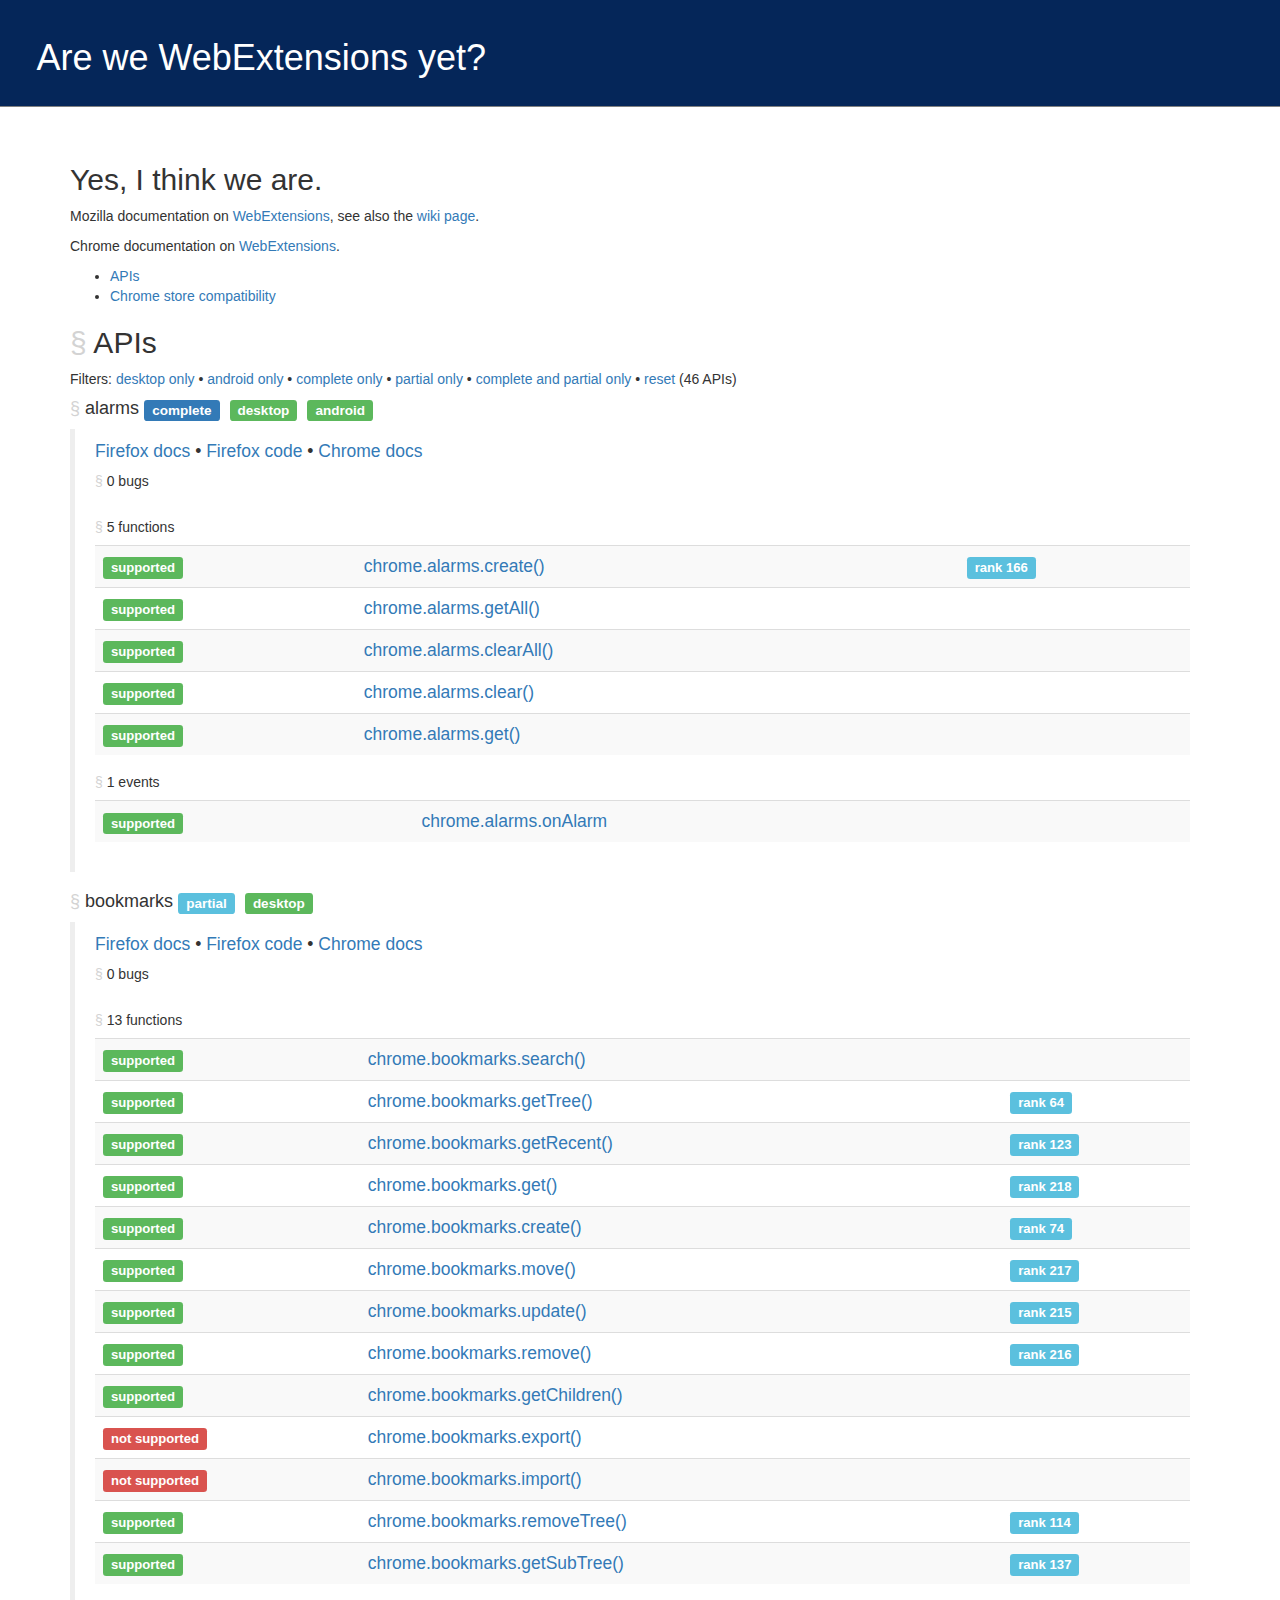
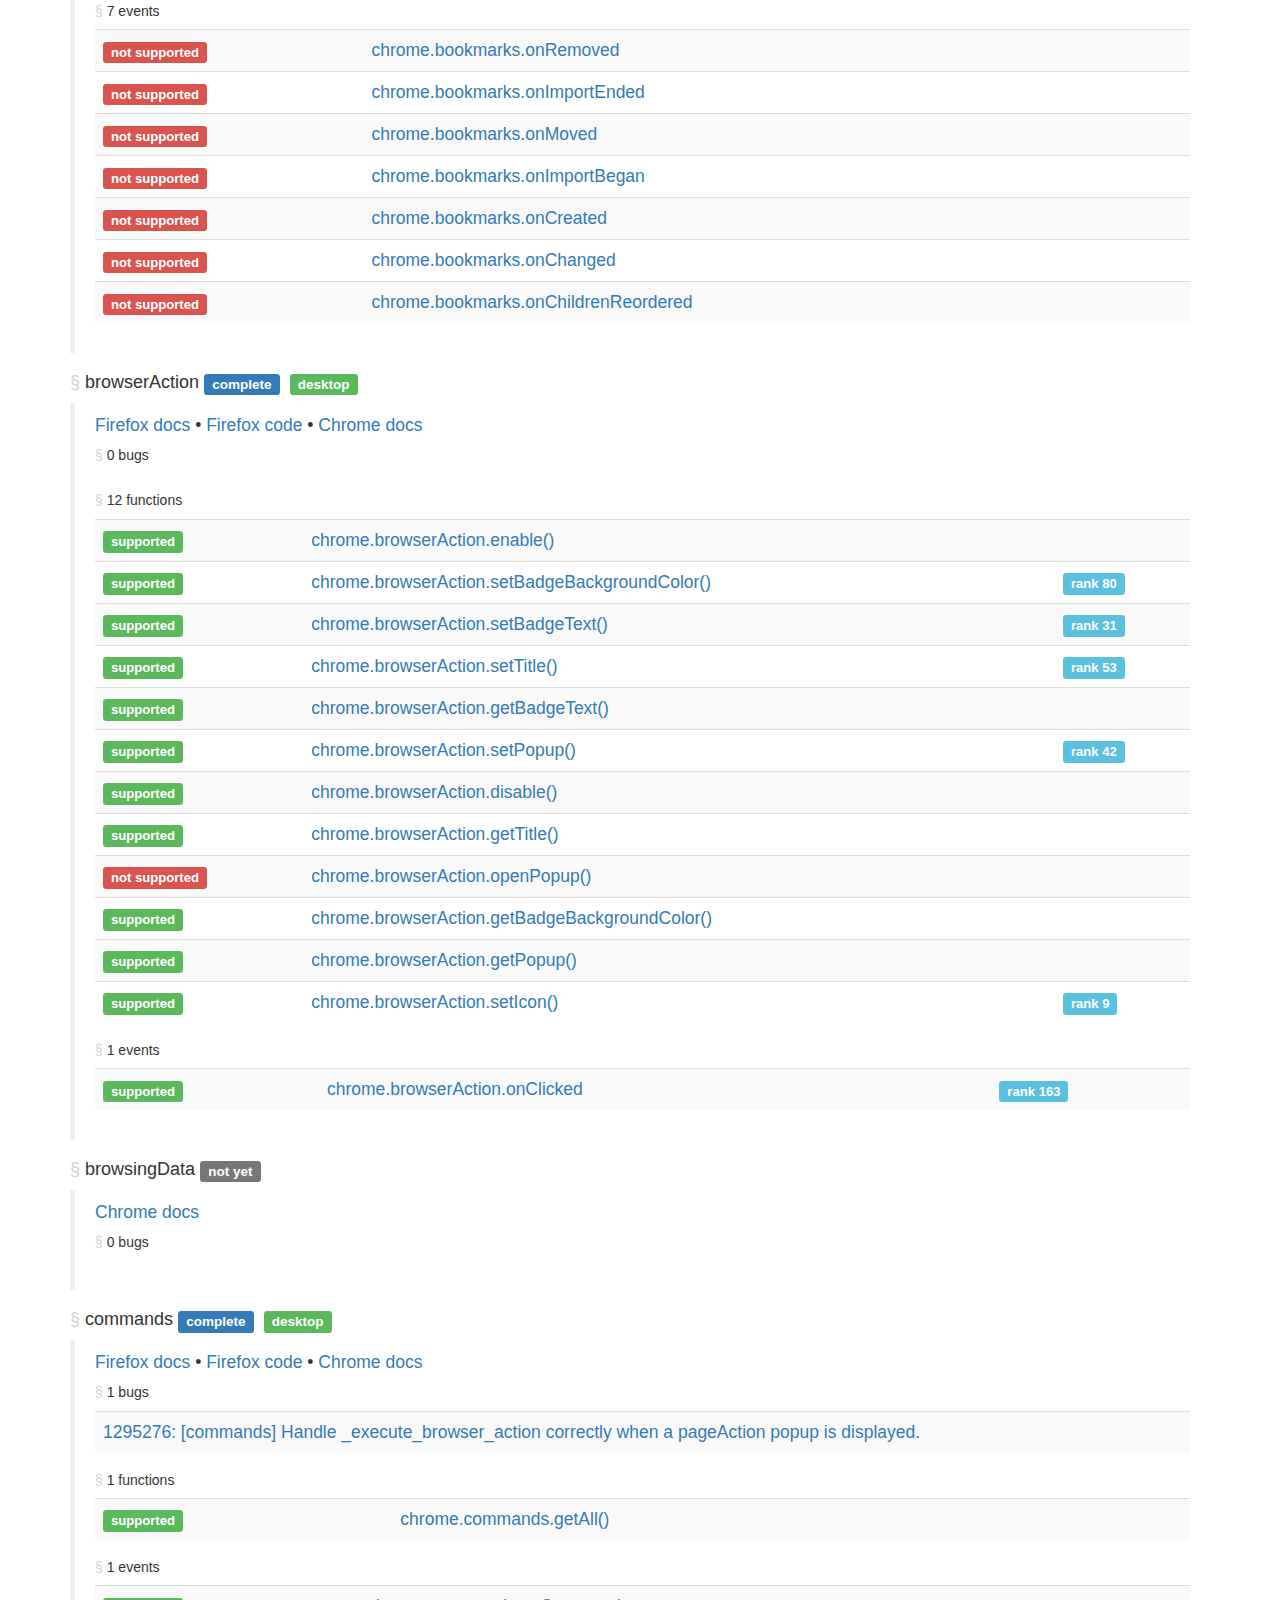
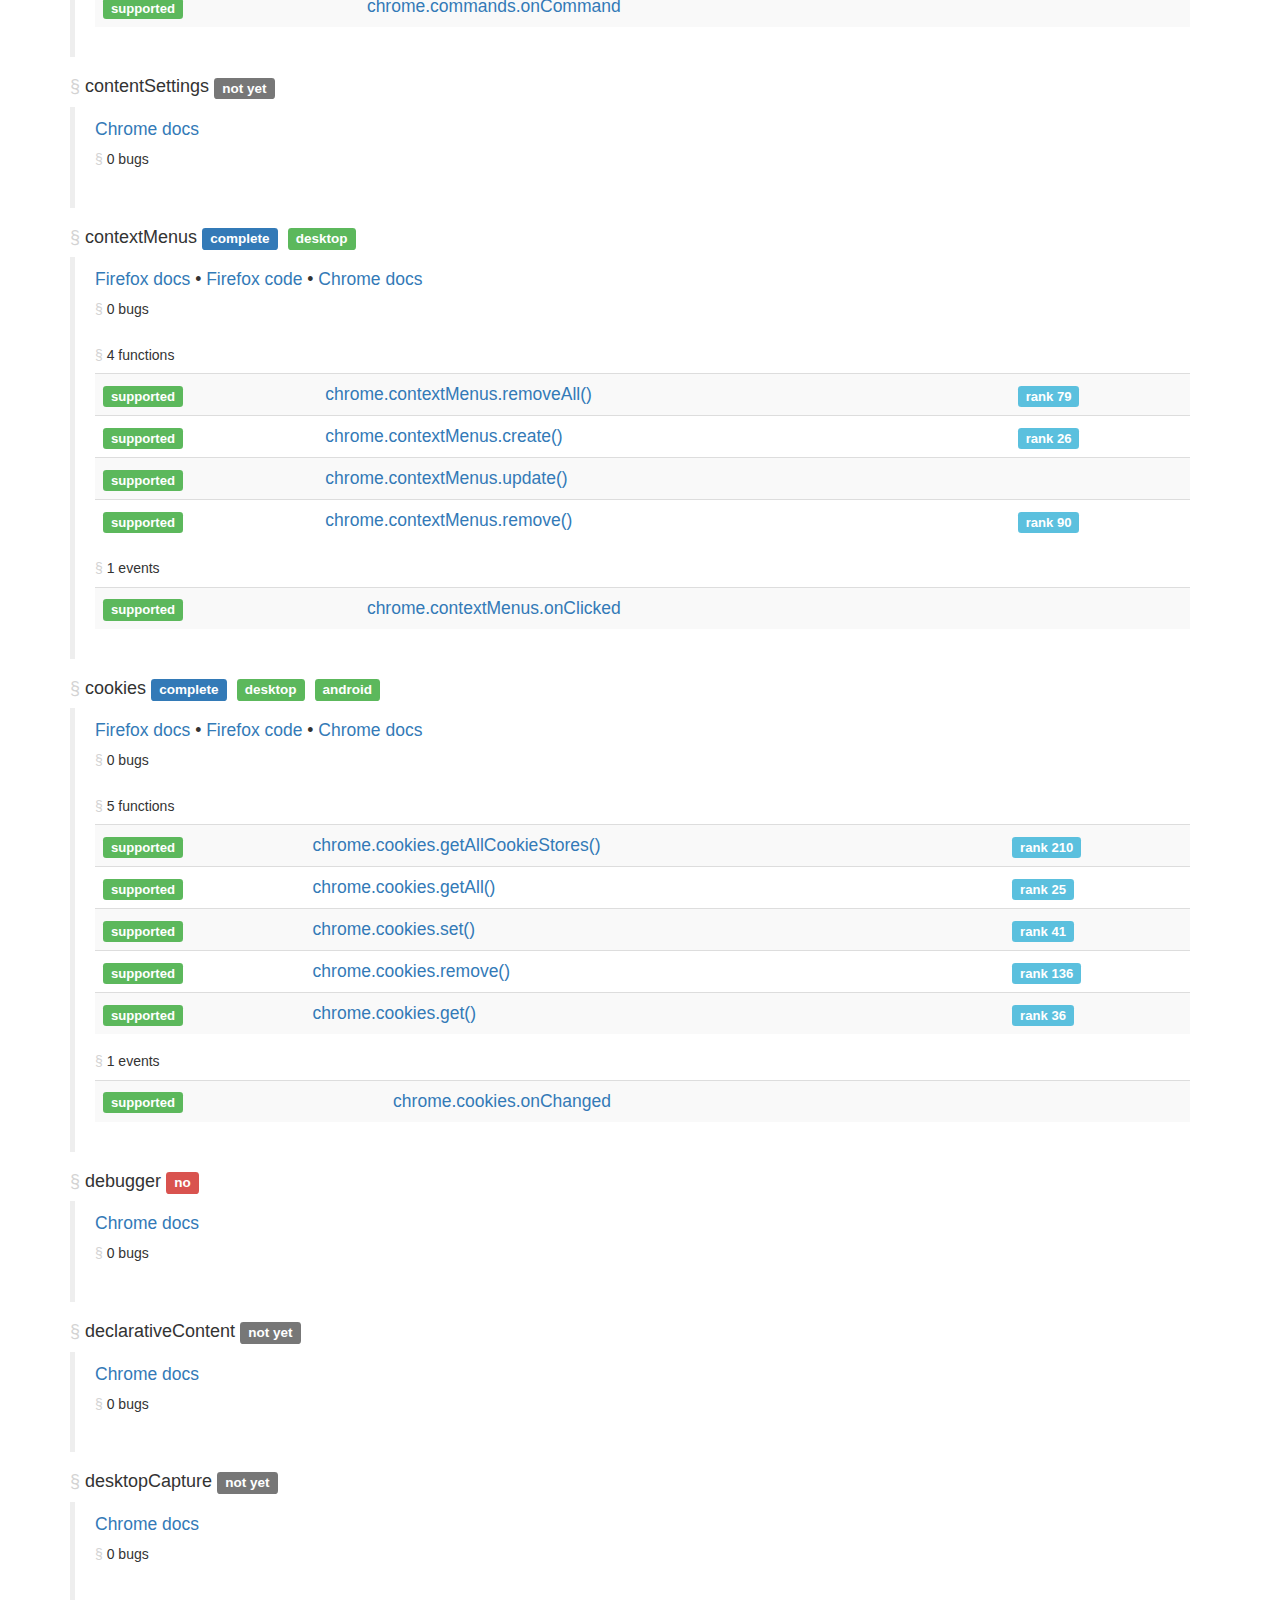
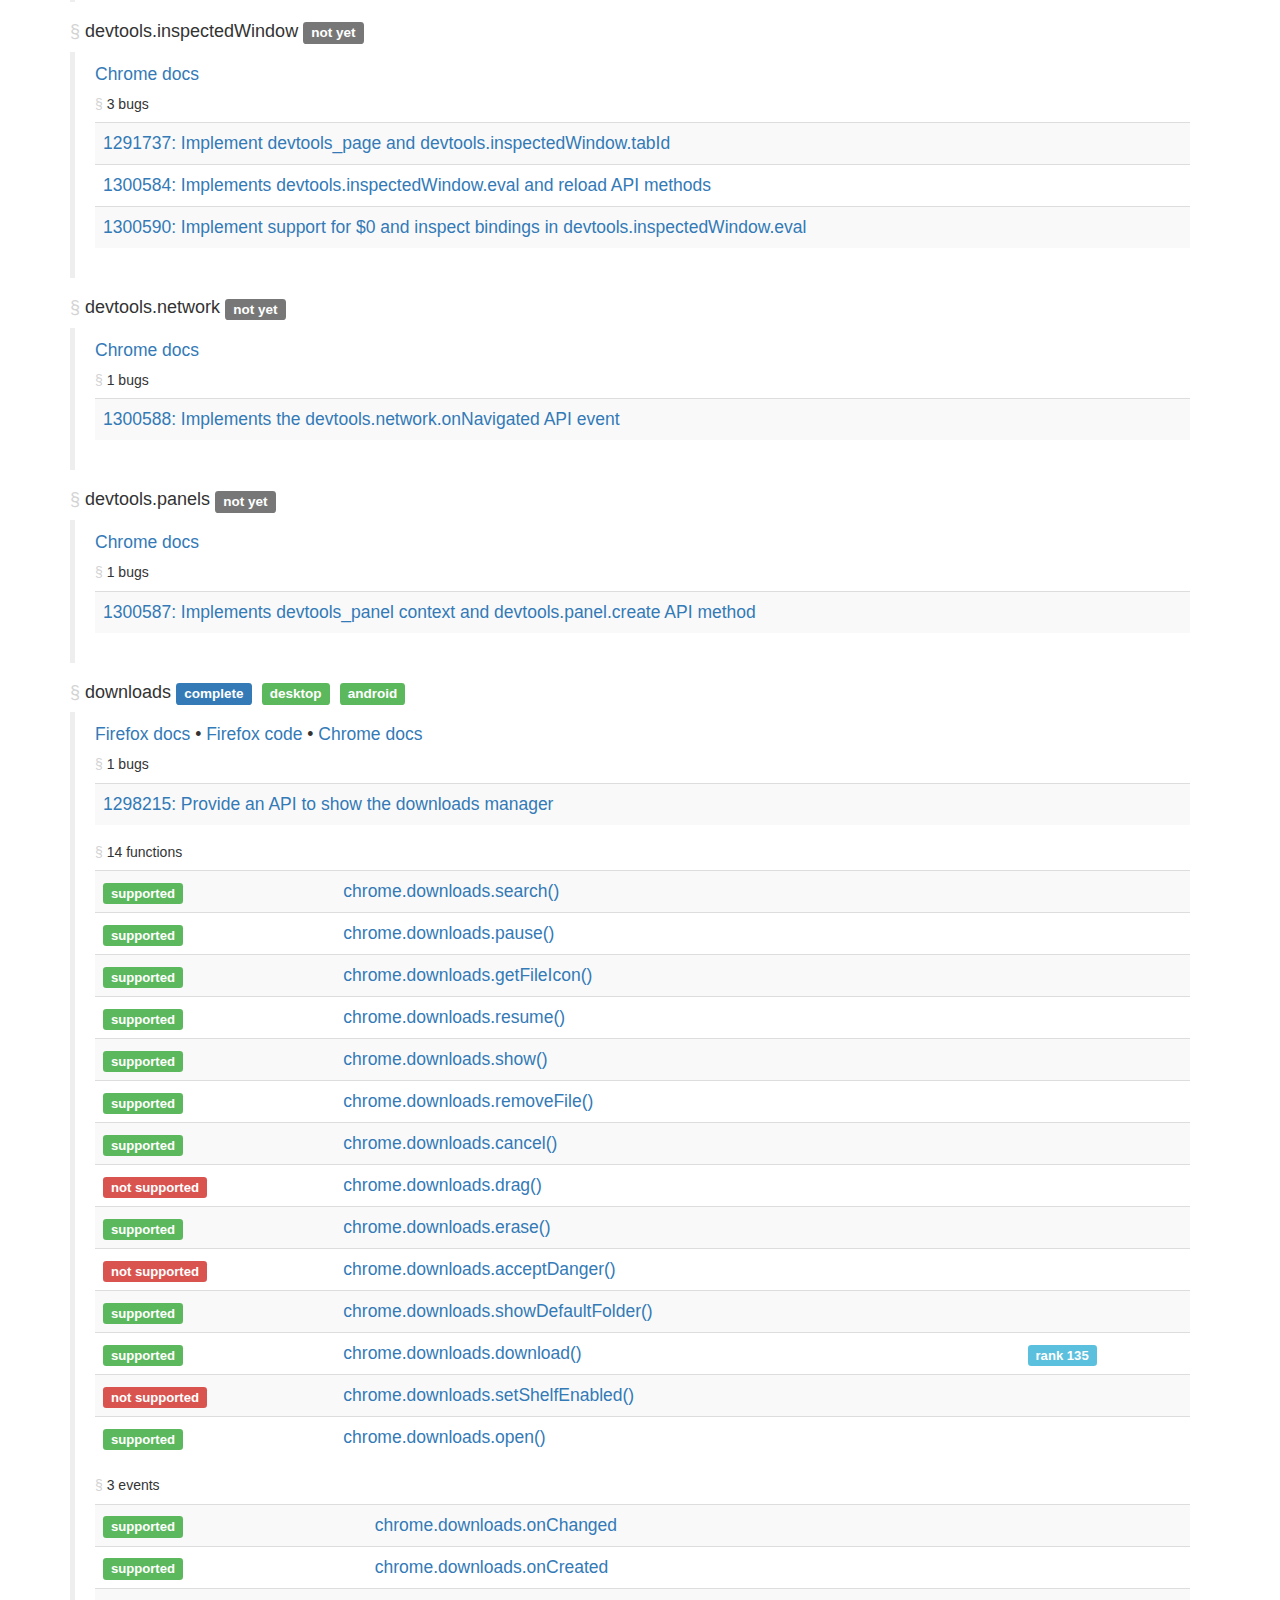
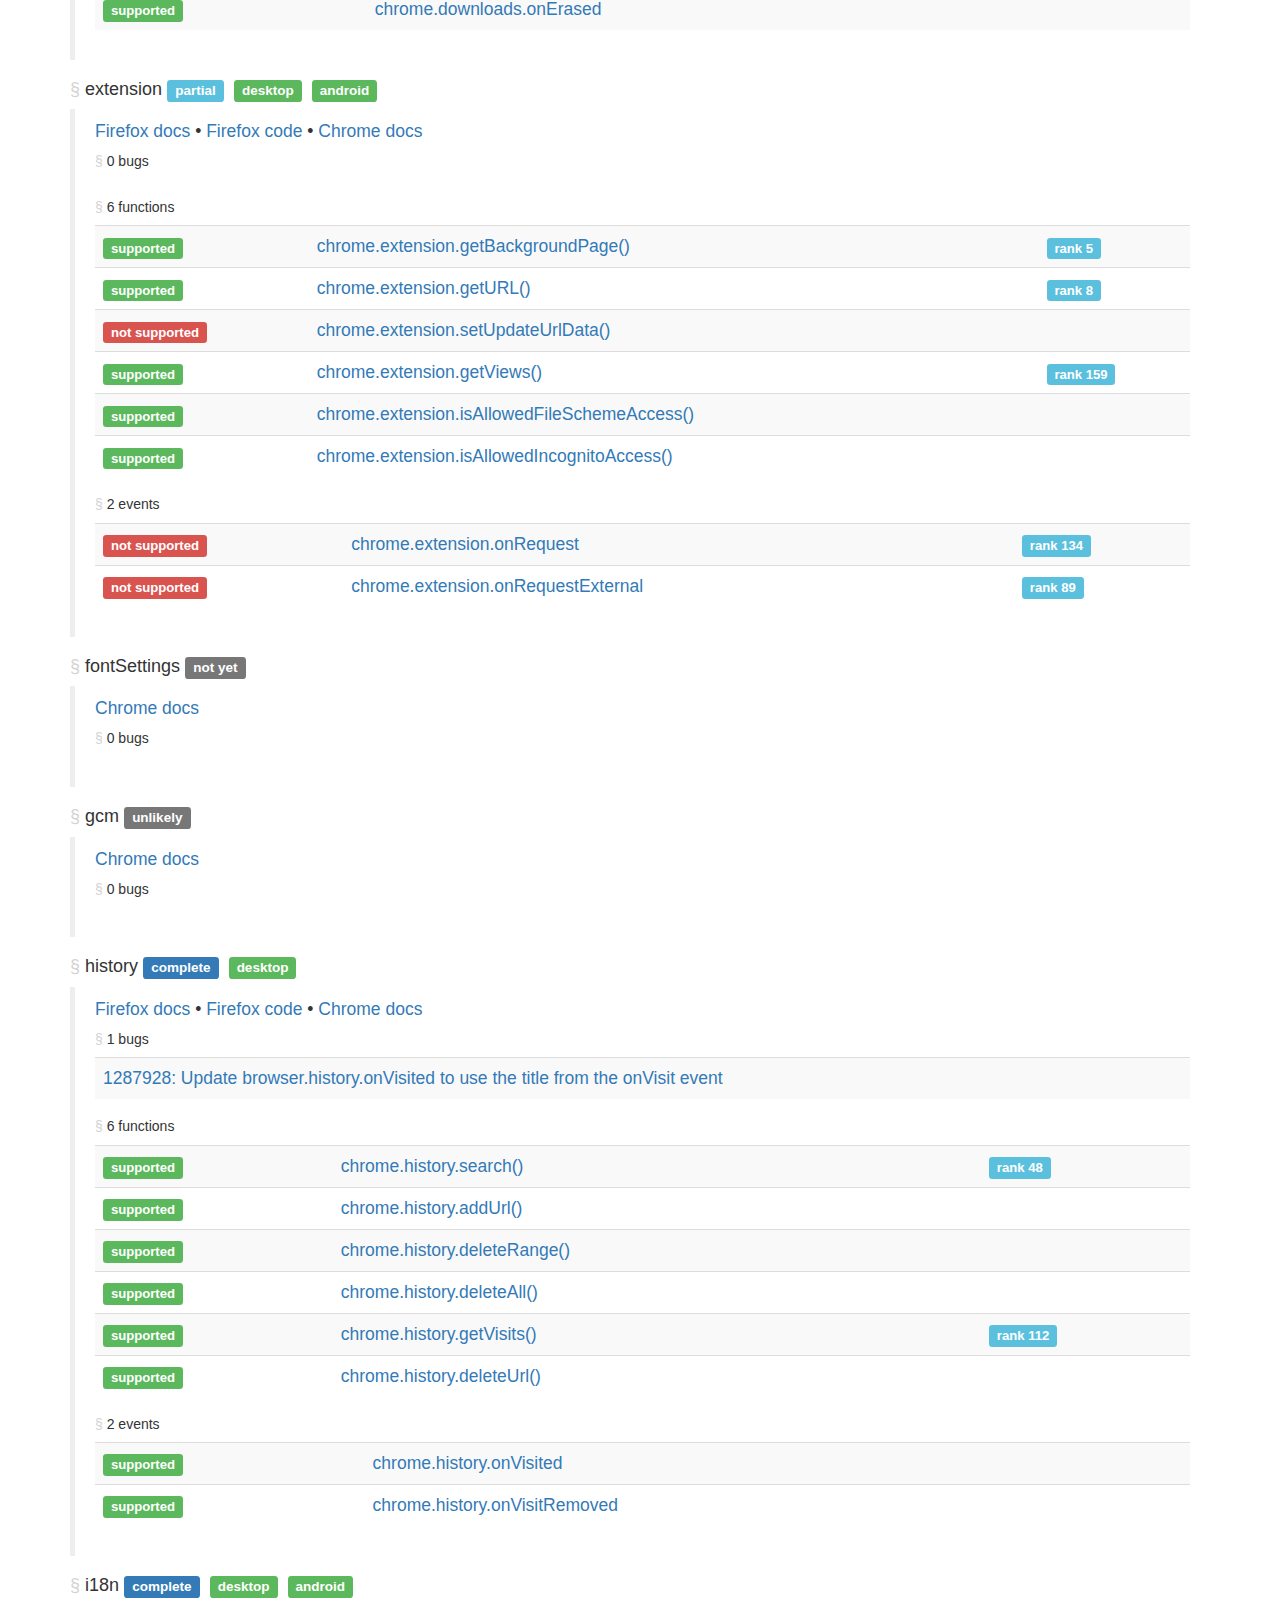
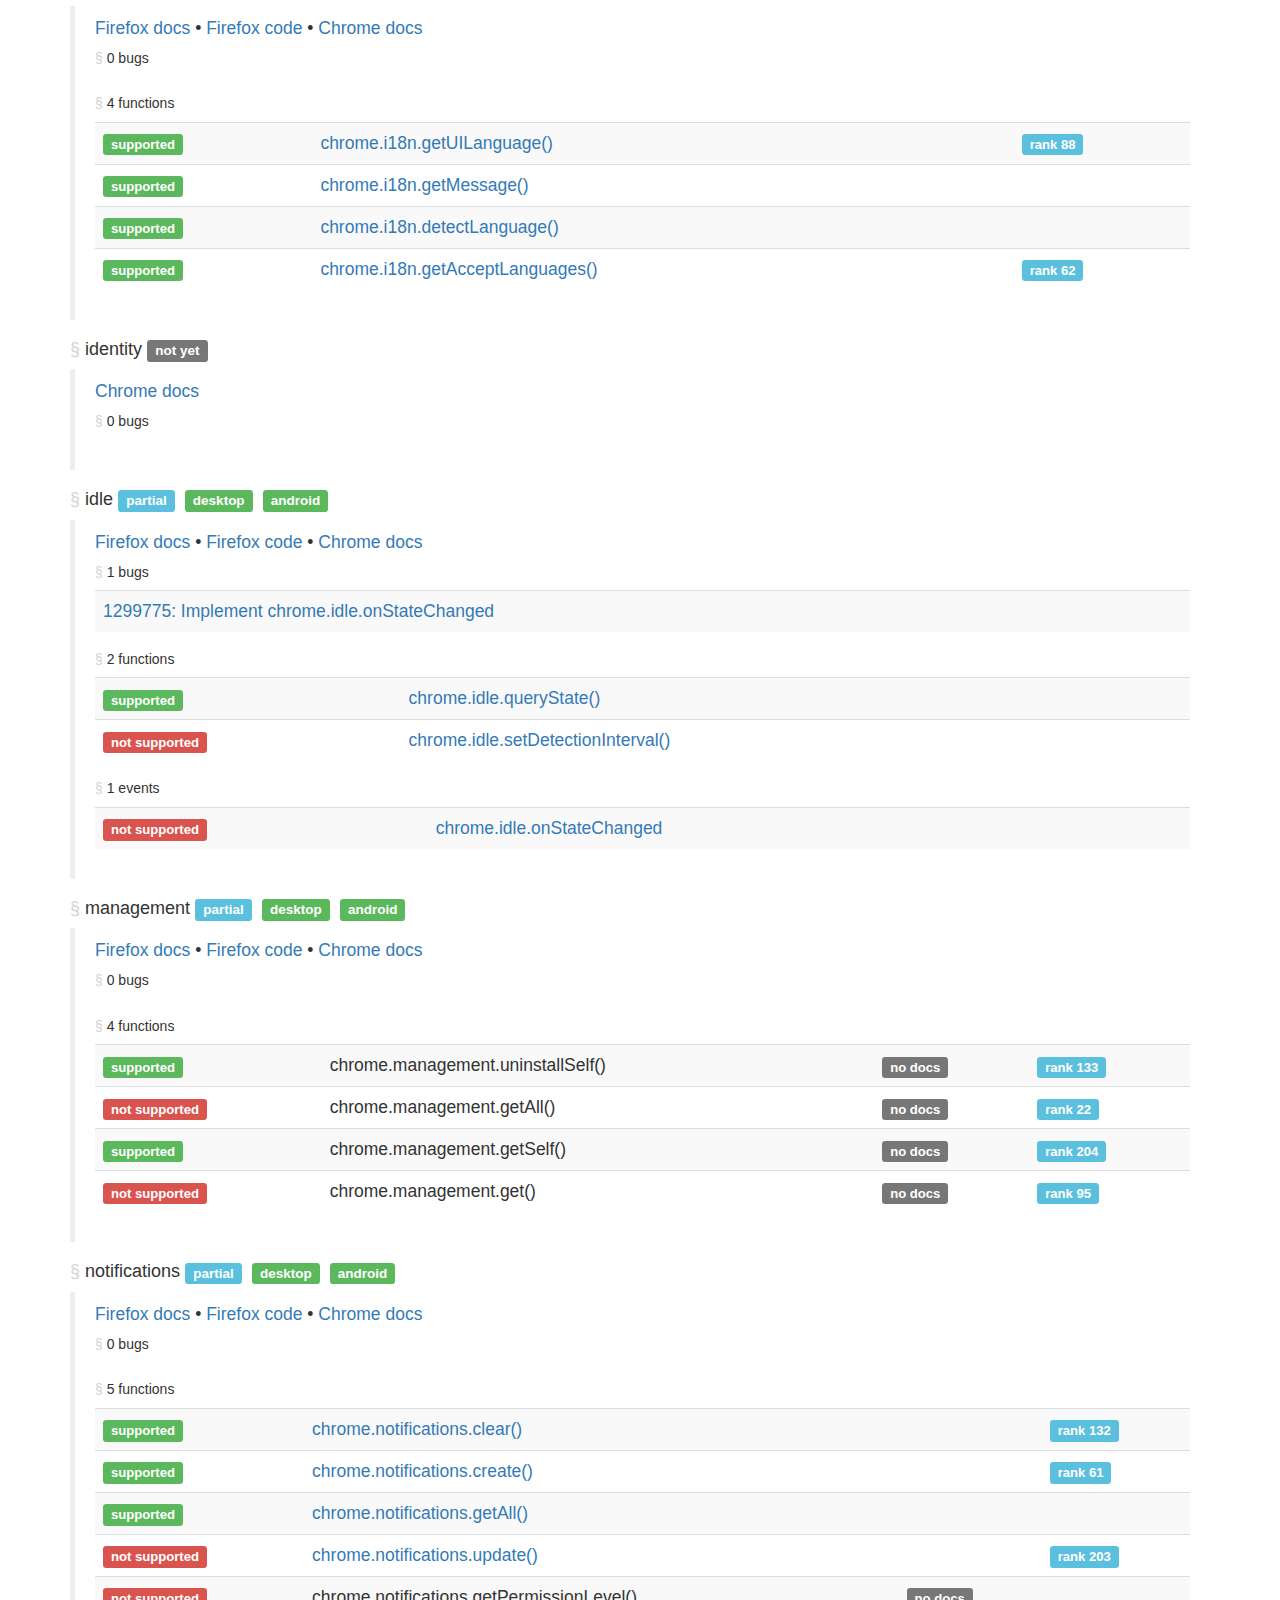
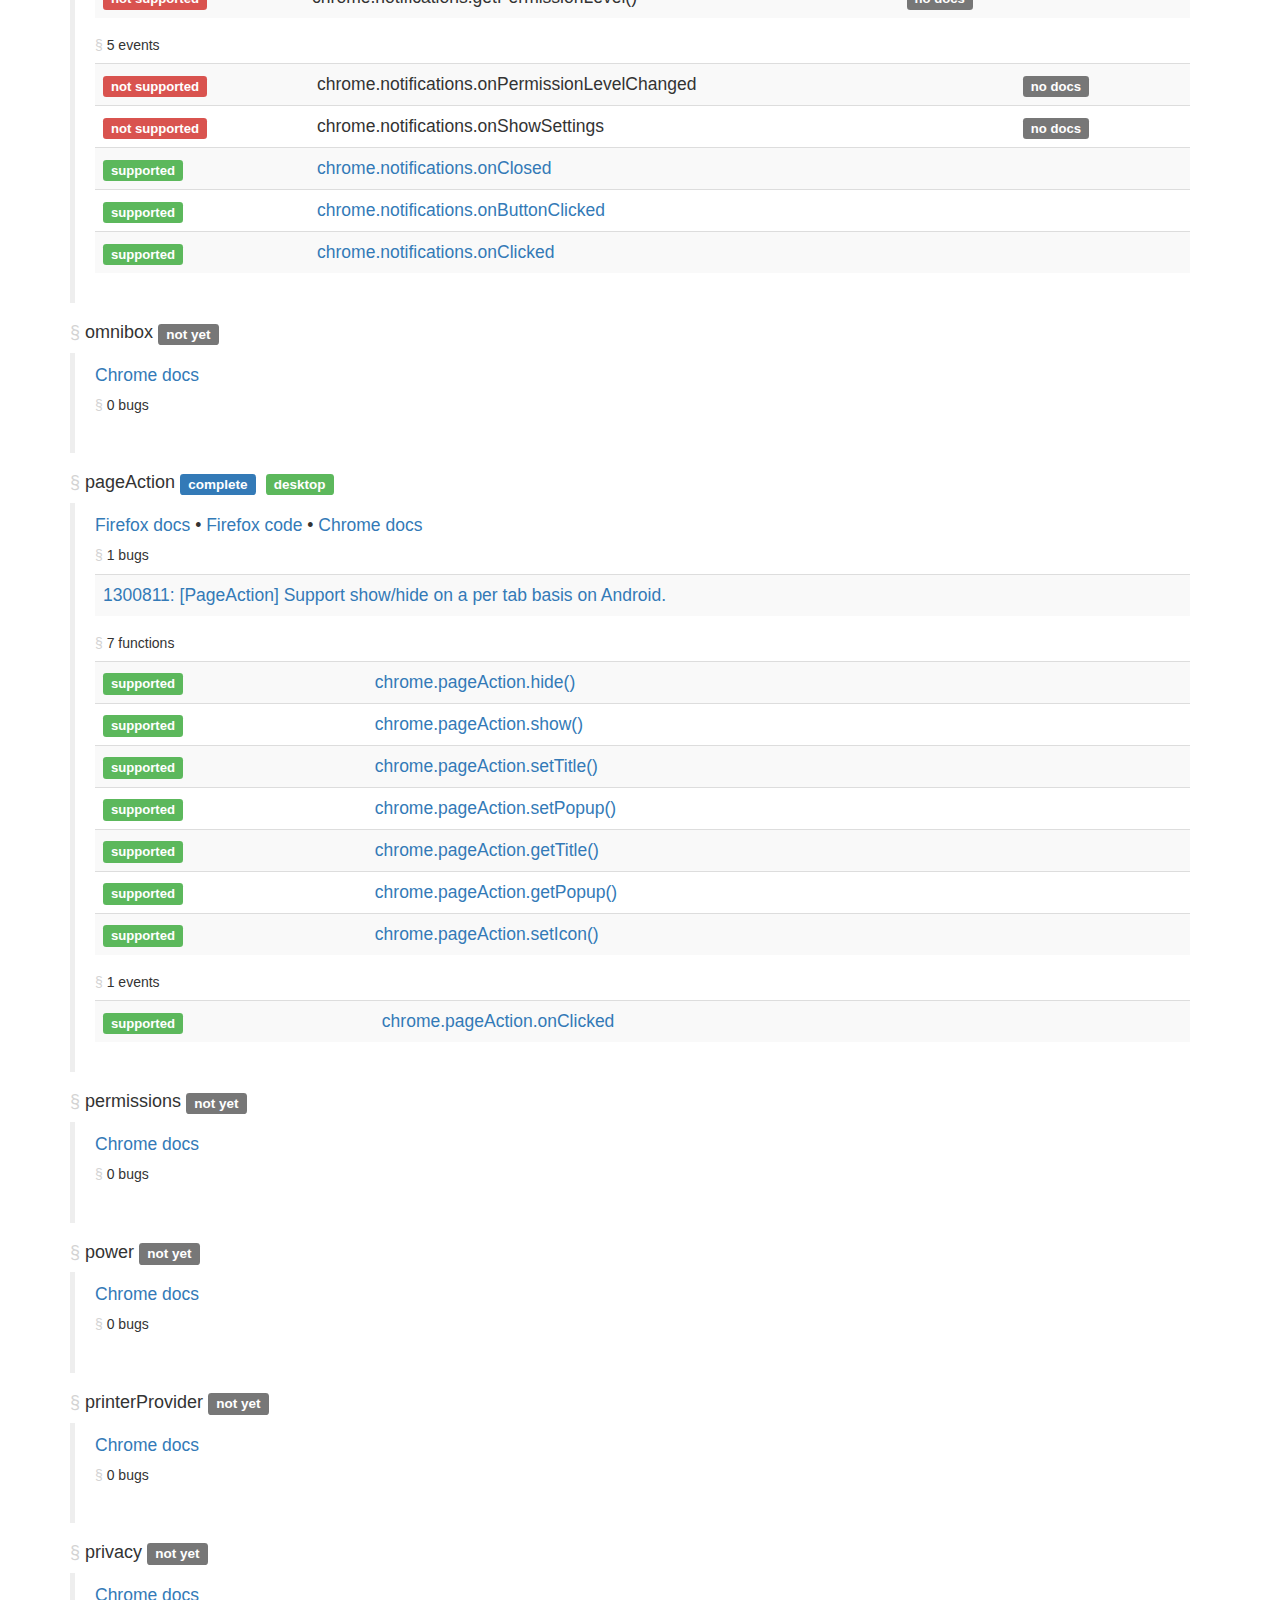
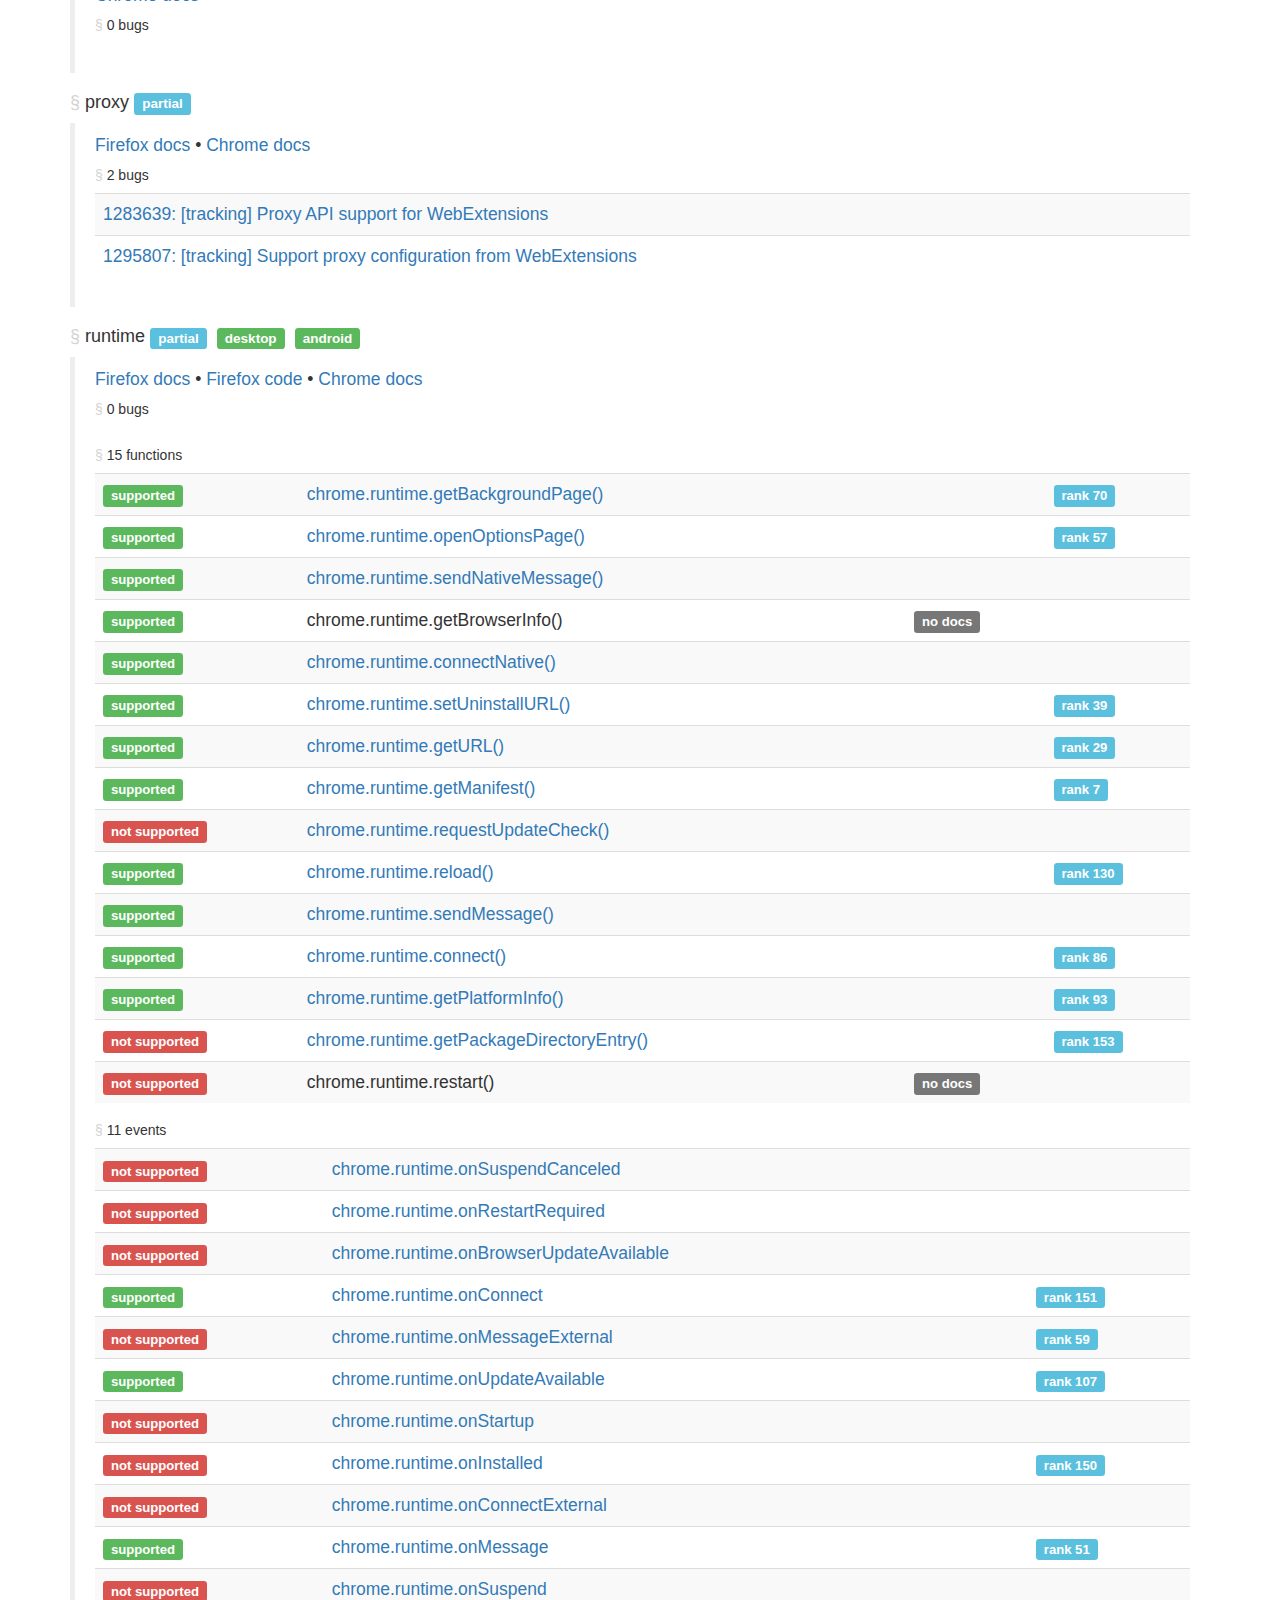
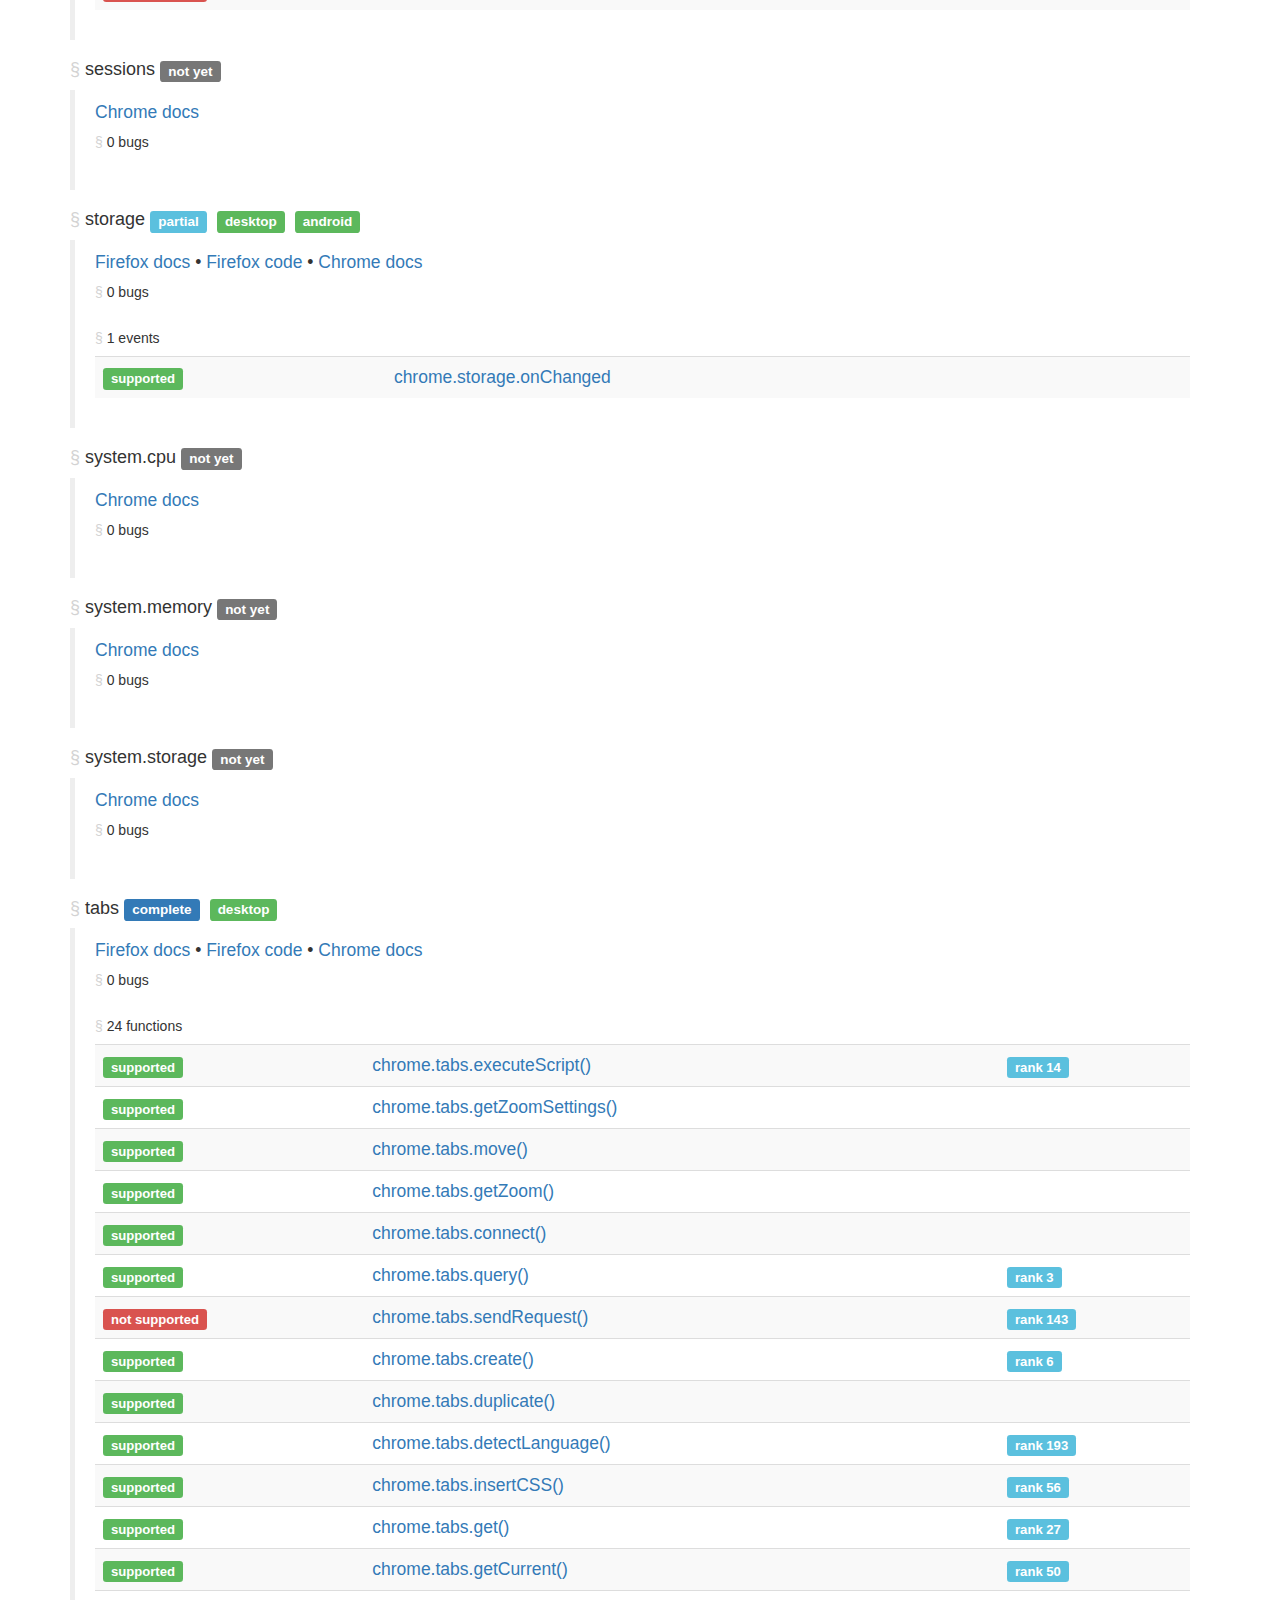
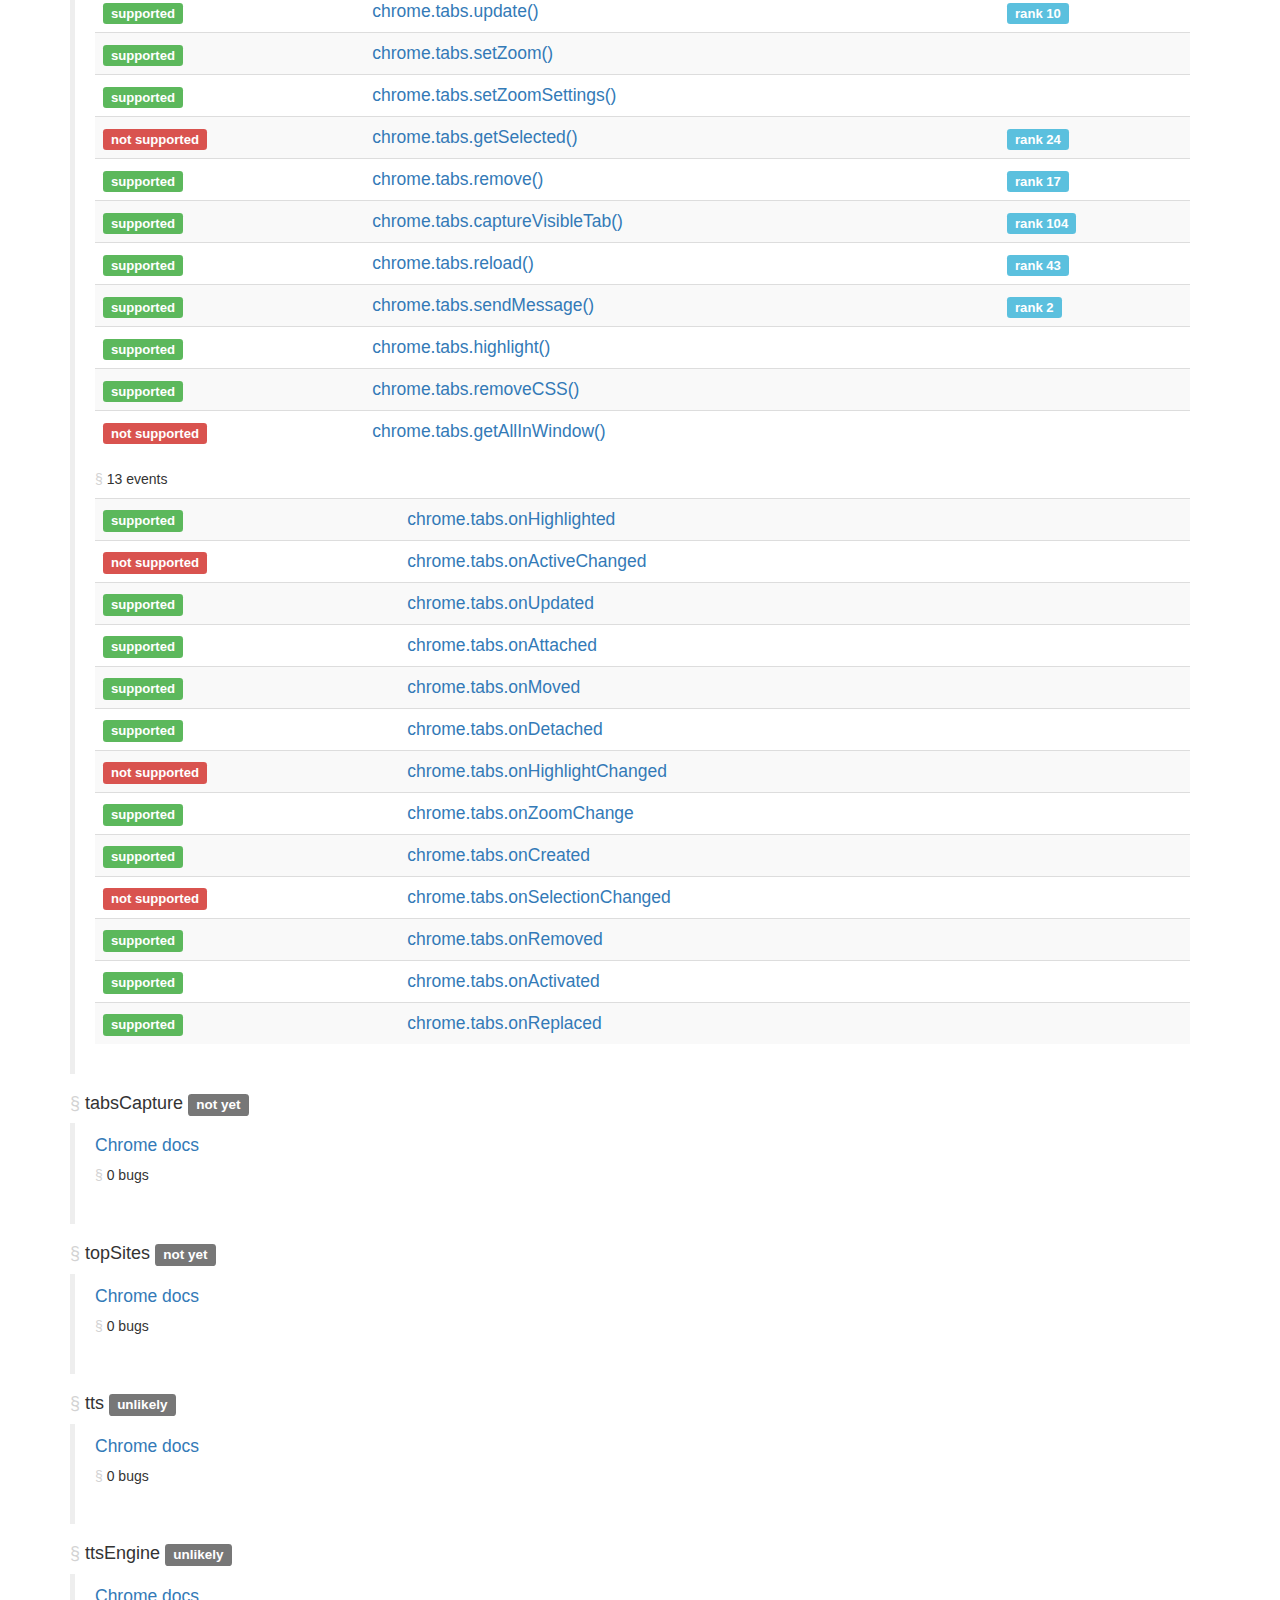
<file: index.html>
<!DOCTYPE html>
<html lang="en">
	<head>
		<title>Are we WebExtensions yet?</title>
		<meta name="viewport" content="user-scalable=no, initial-scale=1, maximum-scale=1, minimum-scale=1, width=device-width, height=device-height, target-densitydpi=device-dpi">
		<link rel="stylesheet" href="https://maxcdn.bootstrapcdn.com/bootstrap/3.3.5/css/bootstrap.min.css">
		<link rel="stylesheet" href="index.css">
	</head>
	<body>
		<div class="callout">
			<h1>Are we WebExtensions yet?</h1>
		</div>
		<div class="container">
			<h2>Yes, I think we are.</h2>
			<p>Mozilla documentation on <a href="https://developer.mozilla.org/en-US/Add-ons/WebExtensions">WebExtensions</a>, see also the <a href="https://wiki.mozilla.org/WebExtensions">wiki page</a>.</p>
			<p>Chrome documentation on <a href="https://developer.chrome.com/extensions">WebExtensions</a>.</p>
			<ul>
				<li><a href="#apis">APIs</a></li>
				<li><a href="#chrome">Chrome store compatibility</li>
			</ul>
			<h2><a href="#apis" class="anchor" id="apis">&sect;</a> APIs</h2>
			<p>Filters:
				<a href="#" id="desktop-only" class="filter">desktop only</a> &bull;
				<a href="#" id="android-only" class="filter">android only</a> &bull;
				<a href="#" id="complete-only" class="filter">complete only</a>  &bull;
				<a href="#" id="partial-only" class="filter">partial only</a> &bull;
				<a href="#" id="complete-partial-only" class="filter">complete and partial only</a> &bull;
				<a href="#" id="reset" class="filter">reset</a> (<span id="count"></span> APIs)
			</p>
			<div class="api-group" style="display: block">	<h4 id="alarms"><a href="#alarms" class="anchor">&sect;</a> alarms&nbsp;<span class="label label-primary">complete</span>
&nbsp;<span class="label label-success">desktop</span>
&nbsp;<span class="label label-success">android</span>
</h4><blockquote>		<a href="https://developer.mozilla.org/en-US/Add-ons/WebExtensions/API/alarms">Firefox docs</a> &bull;
		<a href="https://dxr.mozilla.org/mozilla-central/source/toolkit/components/extensions/ext-alarms.js">Firefox code</a> &bull;
		<a href="https://developer.chrome.com/extensions/alarms">Chrome docs</a>
<h5 id="alarms-bugs"><a href="#alarms-bugs" class="anchor">&sect;</a> 0 bugs</h5>
<table class="table table-striped">
	</tr>
</table><h5 id="alarms-functions"><a href="#alarms-functions" class="anchor">&sect;</a> 5 functions</h5>
<table class="table table-striped">
	<tr>		<td><span class="label label-success">supported</span></td><td><a href="https://developer.mozilla.org/en-US/docs/Mozilla/Add-ons/WebExtensions/API/Alarms/create">chrome.alarms.create()</a></td><td></td><td><span class="label label-info"><a id="rank-166">rank 166</a></span></td></tr>
	<tr>		<td><span class="label label-success">supported</span></td><td><a href="https://developer.mozilla.org/en-US/docs/Mozilla/Add-ons/WebExtensions/API/Alarms/getAll">chrome.alarms.getAll()</a></td><td></td><td></td></tr>
	<tr>		<td><span class="label label-success">supported</span></td><td><a href="https://developer.mozilla.org/en-US/docs/Mozilla/Add-ons/WebExtensions/API/Alarms/clearAll">chrome.alarms.clearAll()</a></td><td></td><td></td></tr>
	<tr>		<td><span class="label label-success">supported</span></td><td><a href="https://developer.mozilla.org/en-US/docs/Mozilla/Add-ons/WebExtensions/API/Alarms/clear">chrome.alarms.clear()</a></td><td></td><td></td></tr>
	<tr>		<td><span class="label label-success">supported</span></td><td><a href="https://developer.mozilla.org/en-US/docs/Mozilla/Add-ons/WebExtensions/API/Alarms/get">chrome.alarms.get()</a></td><td></td><td></td></tr>
</table>
<h5 id="alarms-events"><a href="#alarms-events" class="anchor">&sect;</a> 1 events</h5>
<table class="table table-striped">
	<tr>		<td><span class="label label-success">supported</span></td><td><a href="https://developer.mozilla.org/en-US/docs/Mozilla/Add-ons/WebExtensions/API/Alarms/onAlarm">chrome.alarms.onAlarm</a></td><td></td><td></td></tr>
</table>
	</blockquote>
	</div>
<div class="api-group" style="display: block">	<h4 id="bookmarks"><a href="#bookmarks" class="anchor">&sect;</a> bookmarks&nbsp;<span class="label label-info">partial</span>
&nbsp;<span class="label label-success">desktop</span>
</h4><blockquote>		<a href="https://developer.mozilla.org/en-US/Add-ons/WebExtensions/API/bookmarks">Firefox docs</a> &bull;
		<a href="https://dxr.mozilla.org/mozilla-central/source/browser/components/extensions/ext-bookmarks.js">Firefox code</a> &bull;
		<a href="https://developer.chrome.com/extensions/bookmarks">Chrome docs</a>
<h5 id="bookmarks-bugs"><a href="#bookmarks-bugs" class="anchor">&sect;</a> 0 bugs</h5>
<table class="table table-striped">
	</tr>
</table><h5 id="bookmarks-functions"><a href="#bookmarks-functions" class="anchor">&sect;</a> 13 functions</h5>
<table class="table table-striped">
	<tr>		<td><span class="label label-success">supported</span></td><td><a href="https://developer.mozilla.org/en-US/docs/Mozilla/Add-ons/WebExtensions/API/Bookmarks/search">chrome.bookmarks.search()</a></td><td></td><td></td></tr>
	<tr>		<td><span class="label label-success">supported</span></td><td><a href="https://developer.mozilla.org/en-US/docs/Mozilla/Add-ons/WebExtensions/API/Bookmarks/getTree">chrome.bookmarks.getTree()</a></td><td></td><td><span class="label label-info"><a id="rank-64">rank 64</a></span></td></tr>
	<tr>		<td><span class="label label-success">supported</span></td><td><a href="https://developer.mozilla.org/en-US/docs/Mozilla/Add-ons/WebExtensions/API/Bookmarks/getRecent">chrome.bookmarks.getRecent()</a></td><td></td><td><span class="label label-info"><a id="rank-123">rank 123</a></span></td></tr>
	<tr>		<td><span class="label label-success">supported</span></td><td><a href="https://developer.mozilla.org/en-US/docs/Mozilla/Add-ons/WebExtensions/API/Bookmarks/get">chrome.bookmarks.get()</a></td><td></td><td><span class="label label-info"><a id="rank-218">rank 218</a></span></td></tr>
	<tr>		<td><span class="label label-success">supported</span></td><td><a href="https://developer.mozilla.org/en-US/docs/Mozilla/Add-ons/WebExtensions/API/Bookmarks/create">chrome.bookmarks.create()</a></td><td></td><td><span class="label label-info"><a id="rank-74">rank 74</a></span></td></tr>
	<tr>		<td><span class="label label-success">supported</span></td><td><a href="https://developer.mozilla.org/en-US/docs/Mozilla/Add-ons/WebExtensions/API/Bookmarks/move">chrome.bookmarks.move()</a></td><td></td><td><span class="label label-info"><a id="rank-217">rank 217</a></span></td></tr>
	<tr>		<td><span class="label label-success">supported</span></td><td><a href="https://developer.mozilla.org/en-US/docs/Mozilla/Add-ons/WebExtensions/API/Bookmarks/update">chrome.bookmarks.update()</a></td><td></td><td><span class="label label-info"><a id="rank-215">rank 215</a></span></td></tr>
	<tr>		<td><span class="label label-success">supported</span></td><td><a href="https://developer.mozilla.org/en-US/docs/Mozilla/Add-ons/WebExtensions/API/Bookmarks/remove">chrome.bookmarks.remove()</a></td><td></td><td><span class="label label-info"><a id="rank-216">rank 216</a></span></td></tr>
	<tr>		<td><span class="label label-success">supported</span></td><td><a href="https://developer.mozilla.org/en-US/docs/Mozilla/Add-ons/WebExtensions/API/Bookmarks/getChildren">chrome.bookmarks.getChildren()</a></td><td></td><td></td></tr>
	<tr>		<td><span class="label label-danger">not supported</span></td><td><a href="https://developer.mozilla.org/en-US/docs/Mozilla/Add-ons/WebExtensions/API/Bookmarks/export">chrome.bookmarks.export()</a></td><td></td><td></td></tr>
	<tr>		<td><span class="label label-danger">not supported</span></td><td><a href="https://developer.mozilla.org/en-US/docs/Mozilla/Add-ons/WebExtensions/API/Bookmarks/import">chrome.bookmarks.import()</a></td><td></td><td></td></tr>
	<tr>		<td><span class="label label-success">supported</span></td><td><a href="https://developer.mozilla.org/en-US/docs/Mozilla/Add-ons/WebExtensions/API/Bookmarks/removeTree">chrome.bookmarks.removeTree()</a></td><td></td><td><span class="label label-info"><a id="rank-114">rank 114</a></span></td></tr>
	<tr>		<td><span class="label label-success">supported</span></td><td><a href="https://developer.mozilla.org/en-US/docs/Mozilla/Add-ons/WebExtensions/API/Bookmarks/getSubTree">chrome.bookmarks.getSubTree()</a></td><td></td><td><span class="label label-info"><a id="rank-137">rank 137</a></span></td></tr>
</table>
<h5 id="bookmarks-events"><a href="#bookmarks-events" class="anchor">&sect;</a> 7 events</h5>
<table class="table table-striped">
	<tr>		<td><span class="label label-danger">not supported</span></td><td><a href="https://developer.mozilla.org/en-US/docs/Mozilla/Add-ons/WebExtensions/API/Bookmarks/onRemoved">chrome.bookmarks.onRemoved</a></td><td></td><td></td></tr>
	<tr>		<td><span class="label label-danger">not supported</span></td><td><a href="https://developer.mozilla.org/en-US/docs/Mozilla/Add-ons/WebExtensions/API/Bookmarks/onImportEnded">chrome.bookmarks.onImportEnded</a></td><td></td><td></td></tr>
	<tr>		<td><span class="label label-danger">not supported</span></td><td><a href="https://developer.mozilla.org/en-US/docs/Mozilla/Add-ons/WebExtensions/API/Bookmarks/onMoved">chrome.bookmarks.onMoved</a></td><td></td><td></td></tr>
	<tr>		<td><span class="label label-danger">not supported</span></td><td><a href="https://developer.mozilla.org/en-US/docs/Mozilla/Add-ons/WebExtensions/API/Bookmarks/onImportBegan">chrome.bookmarks.onImportBegan</a></td><td></td><td></td></tr>
	<tr>		<td><span class="label label-danger">not supported</span></td><td><a href="https://developer.mozilla.org/en-US/docs/Mozilla/Add-ons/WebExtensions/API/Bookmarks/onCreated">chrome.bookmarks.onCreated</a></td><td></td><td></td></tr>
	<tr>		<td><span class="label label-danger">not supported</span></td><td><a href="https://developer.mozilla.org/en-US/docs/Mozilla/Add-ons/WebExtensions/API/Bookmarks/onChanged">chrome.bookmarks.onChanged</a></td><td></td><td></td></tr>
	<tr>		<td><span class="label label-danger">not supported</span></td><td><a href="https://developer.mozilla.org/en-US/docs/Mozilla/Add-ons/WebExtensions/API/Bookmarks/onChildrenReordered">chrome.bookmarks.onChildrenReordered</a></td><td></td><td></td></tr>
</table>
	</blockquote>
	</div>
<div class="api-group" style="display: block">	<h4 id="browserAction"><a href="#browserAction" class="anchor">&sect;</a> browserAction&nbsp;<span class="label label-primary">complete</span>
&nbsp;<span class="label label-success">desktop</span>
</h4><blockquote>		<a href="https://developer.mozilla.org/en-US/Add-ons/WebExtensions/API/browserAction">Firefox docs</a> &bull;
		<a href="https://dxr.mozilla.org/mozilla-central/source/browser/components/extensions/ext-browserAction.js">Firefox code</a> &bull;
		<a href="https://developer.chrome.com/extensions/browserAction">Chrome docs</a>
<h5 id="browserAction-bugs"><a href="#browserAction-bugs" class="anchor">&sect;</a> 0 bugs</h5>
<table class="table table-striped">
	</tr>
</table><h5 id="browserAction-functions"><a href="#browserAction-functions" class="anchor">&sect;</a> 12 functions</h5>
<table class="table table-striped">
	<tr>		<td><span class="label label-success">supported</span></td><td><a href="https://developer.mozilla.org/en-US/docs/Mozilla/Add-ons/WebExtensions/API/BrowserAction/enable">chrome.browserAction.enable()</a></td><td></td><td></td></tr>
	<tr>		<td><span class="label label-success">supported</span></td><td><a href="https://developer.mozilla.org/en-US/docs/Mozilla/Add-ons/WebExtensions/API/BrowserAction/setBadgeBackgroundColor">chrome.browserAction.setBadgeBackgroundColor()</a></td><td></td><td><span class="label label-info"><a id="rank-80">rank 80</a></span></td></tr>
	<tr>		<td><span class="label label-success">supported</span></td><td><a href="https://developer.mozilla.org/en-US/docs/Mozilla/Add-ons/WebExtensions/API/BrowserAction/setBadgeText">chrome.browserAction.setBadgeText()</a></td><td></td><td><span class="label label-info"><a id="rank-31">rank 31</a></span></td></tr>
	<tr>		<td><span class="label label-success">supported</span></td><td><a href="https://developer.mozilla.org/en-US/docs/Mozilla/Add-ons/WebExtensions/API/BrowserAction/setTitle">chrome.browserAction.setTitle()</a></td><td></td><td><span class="label label-info"><a id="rank-53">rank 53</a></span></td></tr>
	<tr>		<td><span class="label label-success">supported</span></td><td><a href="https://developer.mozilla.org/en-US/docs/Mozilla/Add-ons/WebExtensions/API/BrowserAction/getBadgeText">chrome.browserAction.getBadgeText()</a></td><td></td><td></td></tr>
	<tr>		<td><span class="label label-success">supported</span></td><td><a href="https://developer.mozilla.org/en-US/docs/Mozilla/Add-ons/WebExtensions/API/BrowserAction/setPopup">chrome.browserAction.setPopup()</a></td><td></td><td><span class="label label-info"><a id="rank-42">rank 42</a></span></td></tr>
	<tr>		<td><span class="label label-success">supported</span></td><td><a href="https://developer.mozilla.org/en-US/docs/Mozilla/Add-ons/WebExtensions/API/BrowserAction/disable">chrome.browserAction.disable()</a></td><td></td><td></td></tr>
	<tr>		<td><span class="label label-success">supported</span></td><td><a href="https://developer.mozilla.org/en-US/docs/Mozilla/Add-ons/WebExtensions/API/BrowserAction/getTitle">chrome.browserAction.getTitle()</a></td><td></td><td></td></tr>
	<tr>		<td><span class="label label-danger">not supported</span></td><td><a href="https://developer.mozilla.org/en-US/docs/Mozilla/Add-ons/WebExtensions/API/BrowserAction/openPopup">chrome.browserAction.openPopup()</a></td><td></td><td></td></tr>
	<tr>		<td><span class="label label-success">supported</span></td><td><a href="https://developer.mozilla.org/en-US/docs/Mozilla/Add-ons/WebExtensions/API/BrowserAction/getBadgeBackgroundColor">chrome.browserAction.getBadgeBackgroundColor()</a></td><td></td><td></td></tr>
	<tr>		<td><span class="label label-success">supported</span></td><td><a href="https://developer.mozilla.org/en-US/docs/Mozilla/Add-ons/WebExtensions/API/BrowserAction/getPopup">chrome.browserAction.getPopup()</a></td><td></td><td></td></tr>
	<tr>		<td><span class="label label-success">supported</span></td><td><a href="https://developer.mozilla.org/en-US/docs/Mozilla/Add-ons/WebExtensions/API/BrowserAction/setIcon">chrome.browserAction.setIcon()</a></td><td></td><td><span class="label label-info"><a id="rank-9">rank 9</a></span></td></tr>
</table>
<h5 id="browserAction-events"><a href="#browserAction-events" class="anchor">&sect;</a> 1 events</h5>
<table class="table table-striped">
	<tr>		<td><span class="label label-success">supported</span></td><td><a href="https://developer.mozilla.org/en-US/docs/Mozilla/Add-ons/WebExtensions/API/BrowserAction/onClicked">chrome.browserAction.onClicked</a></td><td></td><td><span class="label label-info"><a id="rank-163">rank 163</a></span></td></tr>
</table>
	</blockquote>
	</div>
<div class="api-group" style="display: block">	<h4 id="browsingData"><a href="#browsingData" class="anchor">&sect;</a> browsingData&nbsp;<span class="label label-default">not yet</span>
</h4><blockquote>		<a href="https://developer.chrome.com/extensions/browsingData">Chrome docs</a>
<h5 id="browsingData-bugs"><a href="#browsingData-bugs" class="anchor">&sect;</a> 0 bugs</h5>
<table class="table table-striped">
	</tr>
</table>	</blockquote>
	</div>
<div class="api-group" style="display: block">	<h4 id="commands"><a href="#commands" class="anchor">&sect;</a> commands&nbsp;<span class="label label-primary">complete</span>
&nbsp;<span class="label label-success">desktop</span>
</h4><blockquote>		<a href="https://developer.mozilla.org/en-US/Add-ons/WebExtensions/API/commands">Firefox docs</a> &bull;
		<a href="https://dxr.mozilla.org/mozilla-central/source/browser/components/extensions/ext-commands.js">Firefox code</a> &bull;
		<a href="https://developer.chrome.com/extensions/commands">Chrome docs</a>
<h5 id="commands-bugs"><a href="#commands-bugs" class="anchor">&sect;</a> 1 bugs</h5>
<table class="table table-striped">
	<tr>		<td><a href="https://bugzilla.mozilla.org/show_bug.cgi?id=1295276">1295276: [commands] Handle _execute_browser_action correctly when a pageAction popup is displayed.</a></td>
	</tr>
</table><h5 id="commands-functions"><a href="#commands-functions" class="anchor">&sect;</a> 1 functions</h5>
<table class="table table-striped">
	<tr>		<td><span class="label label-success">supported</span></td><td><a href="https://developer.mozilla.org/en-US/docs/Mozilla/Add-ons/WebExtensions/API/Commands/getAll">chrome.commands.getAll()</a></td><td></td><td></td></tr>
</table>
<h5 id="commands-events"><a href="#commands-events" class="anchor">&sect;</a> 1 events</h5>
<table class="table table-striped">
	<tr>		<td><span class="label label-success">supported</span></td><td><a href="https://developer.mozilla.org/en-US/docs/Mozilla/Add-ons/WebExtensions/API/Commands/onCommand">chrome.commands.onCommand</a></td><td></td><td></td></tr>
</table>
	</blockquote>
	</div>
<div class="api-group" style="display: block">	<h4 id="contentSettings"><a href="#contentSettings" class="anchor">&sect;</a> contentSettings&nbsp;<span class="label label-default">not yet</span>
</h4><blockquote>		<a href="https://developer.chrome.com/extensions/contentSettings">Chrome docs</a>
<h5 id="contentSettings-bugs"><a href="#contentSettings-bugs" class="anchor">&sect;</a> 0 bugs</h5>
<table class="table table-striped">
	</tr>
</table>	</blockquote>
	</div>
<div class="api-group" style="display: block">	<h4 id="contextMenus"><a href="#contextMenus" class="anchor">&sect;</a> contextMenus&nbsp;<span class="label label-primary">complete</span>
&nbsp;<span class="label label-success">desktop</span>
</h4><blockquote>		<a href="https://developer.mozilla.org/en-US/Add-ons/WebExtensions/API/contextMenus">Firefox docs</a> &bull;
		<a href="https://dxr.mozilla.org/mozilla-central/source/browser/components/extensions/ext-contextMenus.js">Firefox code</a> &bull;
		<a href="https://developer.chrome.com/extensions/contextMenus">Chrome docs</a>
<h5 id="contextMenus-bugs"><a href="#contextMenus-bugs" class="anchor">&sect;</a> 0 bugs</h5>
<table class="table table-striped">
	</tr>
</table><h5 id="contextMenus-functions"><a href="#contextMenus-functions" class="anchor">&sect;</a> 4 functions</h5>
<table class="table table-striped">
	<tr>		<td><span class="label label-success">supported</span></td><td><a href="https://developer.mozilla.org/en-US/docs/Mozilla/Add-ons/WebExtensions/API/ContextMenus/removeAll">chrome.contextMenus.removeAll()</a></td><td></td><td><span class="label label-info"><a id="rank-79">rank 79</a></span></td></tr>
	<tr>		<td><span class="label label-success">supported</span></td><td><a href="https://developer.mozilla.org/en-US/docs/Mozilla/Add-ons/WebExtensions/API/ContextMenus/create">chrome.contextMenus.create()</a></td><td></td><td><span class="label label-info"><a id="rank-26">rank 26</a></span></td></tr>
	<tr>		<td><span class="label label-success">supported</span></td><td><a href="https://developer.mozilla.org/en-US/docs/Mozilla/Add-ons/WebExtensions/API/ContextMenus/update">chrome.contextMenus.update()</a></td><td></td><td></td></tr>
	<tr>		<td><span class="label label-success">supported</span></td><td><a href="https://developer.mozilla.org/en-US/docs/Mozilla/Add-ons/WebExtensions/API/ContextMenus/remove">chrome.contextMenus.remove()</a></td><td></td><td><span class="label label-info"><a id="rank-90">rank 90</a></span></td></tr>
</table>
<h5 id="contextMenus-events"><a href="#contextMenus-events" class="anchor">&sect;</a> 1 events</h5>
<table class="table table-striped">
	<tr>		<td><span class="label label-success">supported</span></td><td><a href="https://developer.mozilla.org/en-US/docs/Mozilla/Add-ons/WebExtensions/API/ContextMenus/onClicked">chrome.contextMenus.onClicked</a></td><td></td><td></td></tr>
</table>
	</blockquote>
	</div>
<div class="api-group" style="display: block">	<h4 id="cookies"><a href="#cookies" class="anchor">&sect;</a> cookies&nbsp;<span class="label label-primary">complete</span>
&nbsp;<span class="label label-success">desktop</span>
&nbsp;<span class="label label-success">android</span>
</h4><blockquote>		<a href="https://developer.mozilla.org/en-US/Add-ons/WebExtensions/API/cookies">Firefox docs</a> &bull;
		<a href="https://dxr.mozilla.org/mozilla-central/source/toolkit/components/extensions/ext-cookies.js">Firefox code</a> &bull;
		<a href="https://developer.chrome.com/extensions/cookies">Chrome docs</a>
<h5 id="cookies-bugs"><a href="#cookies-bugs" class="anchor">&sect;</a> 0 bugs</h5>
<table class="table table-striped">
	</tr>
</table><h5 id="cookies-functions"><a href="#cookies-functions" class="anchor">&sect;</a> 5 functions</h5>
<table class="table table-striped">
	<tr>		<td><span class="label label-success">supported</span></td><td><a href="https://developer.mozilla.org/en-US/docs/Mozilla/Add-ons/WebExtensions/API/Cookies/getAllCookieStores">chrome.cookies.getAllCookieStores()</a></td><td></td><td><span class="label label-info"><a id="rank-210">rank 210</a></span></td></tr>
	<tr>		<td><span class="label label-success">supported</span></td><td><a href="https://developer.mozilla.org/en-US/docs/Mozilla/Add-ons/WebExtensions/API/Cookies/getAll">chrome.cookies.getAll()</a></td><td></td><td><span class="label label-info"><a id="rank-25">rank 25</a></span></td></tr>
	<tr>		<td><span class="label label-success">supported</span></td><td><a href="https://developer.mozilla.org/en-US/docs/Mozilla/Add-ons/WebExtensions/API/Cookies/set">chrome.cookies.set()</a></td><td></td><td><span class="label label-info"><a id="rank-41">rank 41</a></span></td></tr>
	<tr>		<td><span class="label label-success">supported</span></td><td><a href="https://developer.mozilla.org/en-US/docs/Mozilla/Add-ons/WebExtensions/API/Cookies/remove">chrome.cookies.remove()</a></td><td></td><td><span class="label label-info"><a id="rank-136">rank 136</a></span></td></tr>
	<tr>		<td><span class="label label-success">supported</span></td><td><a href="https://developer.mozilla.org/en-US/docs/Mozilla/Add-ons/WebExtensions/API/Cookies/get">chrome.cookies.get()</a></td><td></td><td><span class="label label-info"><a id="rank-36">rank 36</a></span></td></tr>
</table>
<h5 id="cookies-events"><a href="#cookies-events" class="anchor">&sect;</a> 1 events</h5>
<table class="table table-striped">
	<tr>		<td><span class="label label-success">supported</span></td><td><a href="https://developer.mozilla.org/en-US/docs/Mozilla/Add-ons/WebExtensions/API/Cookies/onChanged">chrome.cookies.onChanged</a></td><td></td><td></td></tr>
</table>
	</blockquote>
	</div>
<div class="api-group" style="display: block">	<h4 id="debugger"><a href="#debugger" class="anchor">&sect;</a> debugger&nbsp;<span class="label label-danger">no</span>
</h4><blockquote>		<a href="https://developer.chrome.com/extensions/debugger">Chrome docs</a>
<h5 id="debugger-bugs"><a href="#debugger-bugs" class="anchor">&sect;</a> 0 bugs</h5>
<table class="table table-striped">
	</tr>
</table>	</blockquote>
	</div>
<div class="api-group" style="display: block">	<h4 id="declarativeContent"><a href="#declarativeContent" class="anchor">&sect;</a> declarativeContent&nbsp;<span class="label label-default">not yet</span>
</h4><blockquote>		<a href="https://developer.chrome.com/extensions/declarativeContent">Chrome docs</a>
<h5 id="declarativeContent-bugs"><a href="#declarativeContent-bugs" class="anchor">&sect;</a> 0 bugs</h5>
<table class="table table-striped">
	</tr>
</table>	</blockquote>
	</div>
<div class="api-group" style="display: block">	<h4 id="desktopCapture"><a href="#desktopCapture" class="anchor">&sect;</a> desktopCapture&nbsp;<span class="label label-default">not yet</span>
</h4><blockquote>		<a href="https://developer.chrome.com/extensions/desktopCapture">Chrome docs</a>
<h5 id="desktopCapture-bugs"><a href="#desktopCapture-bugs" class="anchor">&sect;</a> 0 bugs</h5>
<table class="table table-striped">
	</tr>
</table>	</blockquote>
	</div>
<div class="api-group" style="display: block">	<h4 id="devtools.inspectedWindow"><a href="#devtools.inspectedWindow" class="anchor">&sect;</a> devtools.inspectedWindow&nbsp;<span class="label label-default">not yet</span>
</h4><blockquote>		<a href="https://developer.chrome.com/extensions/devtools.inspectedWindow">Chrome docs</a>
<h5 id="devtools.inspectedWindow-bugs"><a href="#devtools.inspectedWindow-bugs" class="anchor">&sect;</a> 3 bugs</h5>
<table class="table table-striped">
	<tr>		<td><a href="https://bugzilla.mozilla.org/show_bug.cgi?id=1291737">1291737: Implement devtools_page and devtools.inspectedWindow.tabId</a></td>
	<tr>		<td><a href="https://bugzilla.mozilla.org/show_bug.cgi?id=1300584">1300584: Implements devtools.inspectedWindow.eval and reload API methods</a></td>
	<tr>		<td><a href="https://bugzilla.mozilla.org/show_bug.cgi?id=1300590">1300590: Implement support for $0 and inspect bindings in devtools.inspectedWindow.eval</a></td>
	</tr>
</table>	</blockquote>
	</div>
<div class="api-group" style="display: block">	<h4 id="devtools.network"><a href="#devtools.network" class="anchor">&sect;</a> devtools.network&nbsp;<span class="label label-default">not yet</span>
</h4><blockquote>		<a href="https://developer.chrome.com/extensions/devtools.network">Chrome docs</a>
<h5 id="devtools.network-bugs"><a href="#devtools.network-bugs" class="anchor">&sect;</a> 1 bugs</h5>
<table class="table table-striped">
	<tr>		<td><a href="https://bugzilla.mozilla.org/show_bug.cgi?id=1300588">1300588: Implements the devtools.network.onNavigated API event</a></td>
	</tr>
</table>	</blockquote>
	</div>
<div class="api-group" style="display: block">	<h4 id="devtools.panels"><a href="#devtools.panels" class="anchor">&sect;</a> devtools.panels&nbsp;<span class="label label-default">not yet</span>
</h4><blockquote>		<a href="https://developer.chrome.com/extensions/devtools.panels">Chrome docs</a>
<h5 id="devtools.panels-bugs"><a href="#devtools.panels-bugs" class="anchor">&sect;</a> 1 bugs</h5>
<table class="table table-striped">
	<tr>		<td><a href="https://bugzilla.mozilla.org/show_bug.cgi?id=1300587">1300587: Implements devtools_panel context and devtools.panel.create API method</a></td>
	</tr>
</table>	</blockquote>
	</div>
<div class="api-group" style="display: block">	<h4 id="downloads"><a href="#downloads" class="anchor">&sect;</a> downloads&nbsp;<span class="label label-primary">complete</span>
&nbsp;<span class="label label-success">desktop</span>
&nbsp;<span class="label label-success">android</span>
</h4><blockquote>		<a href="https://developer.mozilla.org/en-US/Add-ons/WebExtensions/API/downloads">Firefox docs</a> &bull;
		<a href="https://dxr.mozilla.org/mozilla-central/source/toolkit/components/extensions/ext-downloads.js">Firefox code</a> &bull;
		<a href="https://developer.chrome.com/extensions/downloads">Chrome docs</a>
<h5 id="downloads-bugs"><a href="#downloads-bugs" class="anchor">&sect;</a> 1 bugs</h5>
<table class="table table-striped">
	<tr>		<td><a href="https://bugzilla.mozilla.org/show_bug.cgi?id=1298215">1298215: Provide an API to show the downloads manager</a></td>
	</tr>
</table><h5 id="downloads-functions"><a href="#downloads-functions" class="anchor">&sect;</a> 14 functions</h5>
<table class="table table-striped">
	<tr>		<td><span class="label label-success">supported</span></td><td><a href="https://developer.mozilla.org/en-US/docs/Mozilla/Add-ons/WebExtensions/API/Downloads/search">chrome.downloads.search()</a></td><td></td><td></td></tr>
	<tr>		<td><span class="label label-success">supported</span></td><td><a href="https://developer.mozilla.org/en-US/docs/Mozilla/Add-ons/WebExtensions/API/Downloads/pause">chrome.downloads.pause()</a></td><td></td><td></td></tr>
	<tr>		<td><span class="label label-success">supported</span></td><td><a href="https://developer.mozilla.org/en-US/docs/Mozilla/Add-ons/WebExtensions/API/Downloads/getFileIcon">chrome.downloads.getFileIcon()</a></td><td></td><td></td></tr>
	<tr>		<td><span class="label label-success">supported</span></td><td><a href="https://developer.mozilla.org/en-US/docs/Mozilla/Add-ons/WebExtensions/API/Downloads/resume">chrome.downloads.resume()</a></td><td></td><td></td></tr>
	<tr>		<td><span class="label label-success">supported</span></td><td><a href="https://developer.mozilla.org/en-US/docs/Mozilla/Add-ons/WebExtensions/API/Downloads/show">chrome.downloads.show()</a></td><td></td><td></td></tr>
	<tr>		<td><span class="label label-success">supported</span></td><td><a href="https://developer.mozilla.org/en-US/docs/Mozilla/Add-ons/WebExtensions/API/Downloads/removeFile">chrome.downloads.removeFile()</a></td><td></td><td></td></tr>
	<tr>		<td><span class="label label-success">supported</span></td><td><a href="https://developer.mozilla.org/en-US/docs/Mozilla/Add-ons/WebExtensions/API/Downloads/cancel">chrome.downloads.cancel()</a></td><td></td><td></td></tr>
	<tr>		<td><span class="label label-danger">not supported</span></td><td><a href="https://developer.mozilla.org/en-US/docs/Mozilla/Add-ons/WebExtensions/API/Downloads/drag">chrome.downloads.drag()</a></td><td></td><td></td></tr>
	<tr>		<td><span class="label label-success">supported</span></td><td><a href="https://developer.mozilla.org/en-US/docs/Mozilla/Add-ons/WebExtensions/API/Downloads/erase">chrome.downloads.erase()</a></td><td></td><td></td></tr>
	<tr>		<td><span class="label label-danger">not supported</span></td><td><a href="https://developer.mozilla.org/en-US/docs/Mozilla/Add-ons/WebExtensions/API/Downloads/acceptDanger">chrome.downloads.acceptDanger()</a></td><td></td><td></td></tr>
	<tr>		<td><span class="label label-success">supported</span></td><td><a href="https://developer.mozilla.org/en-US/docs/Mozilla/Add-ons/WebExtensions/API/Downloads/showDefaultFolder">chrome.downloads.showDefaultFolder()</a></td><td></td><td></td></tr>
	<tr>		<td><span class="label label-success">supported</span></td><td><a href="https://developer.mozilla.org/en-US/docs/Mozilla/Add-ons/WebExtensions/API/Downloads/download">chrome.downloads.download()</a></td><td></td><td><span class="label label-info"><a id="rank-135">rank 135</a></span></td></tr>
	<tr>		<td><span class="label label-danger">not supported</span></td><td><a href="https://developer.mozilla.org/en-US/docs/Mozilla/Add-ons/WebExtensions/API/Downloads/setShelfEnabled">chrome.downloads.setShelfEnabled()</a></td><td></td><td></td></tr>
	<tr>		<td><span class="label label-success">supported</span></td><td><a href="https://developer.mozilla.org/en-US/docs/Mozilla/Add-ons/WebExtensions/API/Downloads/open">chrome.downloads.open()</a></td><td></td><td></td></tr>
</table>
<h5 id="downloads-events"><a href="#downloads-events" class="anchor">&sect;</a> 3 events</h5>
<table class="table table-striped">
	<tr>		<td><span class="label label-success">supported</span></td><td><a href="https://developer.mozilla.org/en-US/docs/Mozilla/Add-ons/WebExtensions/API/Downloads/onChanged">chrome.downloads.onChanged</a></td><td></td><td></td></tr>
	<tr>		<td><span class="label label-success">supported</span></td><td><a href="https://developer.mozilla.org/en-US/docs/Mozilla/Add-ons/WebExtensions/API/Downloads/onCreated">chrome.downloads.onCreated</a></td><td></td><td></td></tr>
	<tr>		<td><span class="label label-success">supported</span></td><td><a href="https://developer.mozilla.org/en-US/docs/Mozilla/Add-ons/WebExtensions/API/Downloads/onErased">chrome.downloads.onErased</a></td><td></td><td></td></tr>
</table>
	</blockquote>
	</div>
<div class="api-group" style="display: block">	<h4 id="extension"><a href="#extension" class="anchor">&sect;</a> extension&nbsp;<span class="label label-info">partial</span>
&nbsp;<span class="label label-success">desktop</span>
&nbsp;<span class="label label-success">android</span>
</h4><blockquote>		<a href="https://developer.mozilla.org/en-US/Add-ons/WebExtensions/API/extension">Firefox docs</a> &bull;
		<a href="https://dxr.mozilla.org/mozilla-central/source/toolkit/components/extensions/ext-extension.js">Firefox code</a> &bull;
		<a href="https://developer.chrome.com/extensions/extension">Chrome docs</a>
<h5 id="extension-bugs"><a href="#extension-bugs" class="anchor">&sect;</a> 0 bugs</h5>
<table class="table table-striped">
	</tr>
</table><h5 id="extension-functions"><a href="#extension-functions" class="anchor">&sect;</a> 6 functions</h5>
<table class="table table-striped">
	<tr>		<td><span class="label label-success">supported</span></td><td><a href="https://developer.mozilla.org/en-US/docs/Mozilla/Add-ons/WebExtensions/API/Extension/getBackgroundPage">chrome.extension.getBackgroundPage()</a></td><td></td><td><span class="label label-info"><a id="rank-5">rank 5</a></span></td></tr>
	<tr>		<td><span class="label label-success">supported</span></td><td><a href="https://developer.mozilla.org/en-US/docs/Mozilla/Add-ons/WebExtensions/API/Extension/getURL">chrome.extension.getURL()</a></td><td></td><td><span class="label label-info"><a id="rank-8">rank 8</a></span></td></tr>
	<tr>		<td><span class="label label-danger">not supported</span></td><td><a href="https://developer.mozilla.org/en-US/docs/Mozilla/Add-ons/WebExtensions/API/Extension/setUpdateUrlData">chrome.extension.setUpdateUrlData()</a></td><td></td><td></td></tr>
	<tr>		<td><span class="label label-success">supported</span></td><td><a href="https://developer.mozilla.org/en-US/docs/Mozilla/Add-ons/WebExtensions/API/Extension/getViews">chrome.extension.getViews()</a></td><td></td><td><span class="label label-info"><a id="rank-159">rank 159</a></span></td></tr>
	<tr>		<td><span class="label label-success">supported</span></td><td><a href="https://developer.mozilla.org/en-US/docs/Mozilla/Add-ons/WebExtensions/API/Extension/isAllowedFileSchemeAccess">chrome.extension.isAllowedFileSchemeAccess()</a></td><td></td><td></td></tr>
	<tr>		<td><span class="label label-success">supported</span></td><td><a href="https://developer.mozilla.org/en-US/docs/Mozilla/Add-ons/WebExtensions/API/Extension/isAllowedIncognitoAccess">chrome.extension.isAllowedIncognitoAccess()</a></td><td></td><td></td></tr>
</table>
<h5 id="extension-events"><a href="#extension-events" class="anchor">&sect;</a> 2 events</h5>
<table class="table table-striped">
	<tr>		<td><span class="label label-danger">not supported</span></td><td><a href="https://developer.mozilla.org/en-US/docs/Mozilla/Add-ons/WebExtensions/API/Extension/onRequest">chrome.extension.onRequest</a></td><td></td><td><span class="label label-info"><a id="rank-134">rank 134</a></span></td></tr>
	<tr>		<td><span class="label label-danger">not supported</span></td><td><a href="https://developer.mozilla.org/en-US/docs/Mozilla/Add-ons/WebExtensions/API/Extension/onRequestExternal">chrome.extension.onRequestExternal</a></td><td></td><td><span class="label label-info"><a id="rank-89">rank 89</a></span></td></tr>
</table>
	</blockquote>
	</div>
<div class="api-group" style="display: block">	<h4 id="fontSettings"><a href="#fontSettings" class="anchor">&sect;</a> fontSettings&nbsp;<span class="label label-default">not yet</span>
</h4><blockquote>		<a href="https://developer.chrome.com/extensions/fontSettings">Chrome docs</a>
<h5 id="fontSettings-bugs"><a href="#fontSettings-bugs" class="anchor">&sect;</a> 0 bugs</h5>
<table class="table table-striped">
	</tr>
</table>	</blockquote>
	</div>
<div class="api-group" style="display: block">	<h4 id="gcm"><a href="#gcm" class="anchor">&sect;</a> gcm&nbsp;<span class="label label-default">unlikely</span>
</h4><blockquote>		<a href="https://developer.chrome.com/extensions/gcm">Chrome docs</a>
<h5 id="gcm-bugs"><a href="#gcm-bugs" class="anchor">&sect;</a> 0 bugs</h5>
<table class="table table-striped">
	</tr>
</table>	</blockquote>
	</div>
<div class="api-group" style="display: block">	<h4 id="history"><a href="#history" class="anchor">&sect;</a> history&nbsp;<span class="label label-primary">complete</span>
&nbsp;<span class="label label-success">desktop</span>
</h4><blockquote>		<a href="https://developer.mozilla.org/en-US/Add-ons/WebExtensions/API/history">Firefox docs</a> &bull;
		<a href="https://dxr.mozilla.org/mozilla-central/source/browser/components/extensions/ext-history.js">Firefox code</a> &bull;
		<a href="https://developer.chrome.com/extensions/history">Chrome docs</a>
<h5 id="history-bugs"><a href="#history-bugs" class="anchor">&sect;</a> 1 bugs</h5>
<table class="table table-striped">
	<tr>		<td><a href="https://bugzilla.mozilla.org/show_bug.cgi?id=1287928">1287928: Update browser.history.onVisited to use the title from the onVisit event</a></td>
	</tr>
</table><h5 id="history-functions"><a href="#history-functions" class="anchor">&sect;</a> 6 functions</h5>
<table class="table table-striped">
	<tr>		<td><span class="label label-success">supported</span></td><td><a href="https://developer.mozilla.org/en-US/docs/Mozilla/Add-ons/WebExtensions/API/History/search">chrome.history.search()</a></td><td></td><td><span class="label label-info"><a id="rank-48">rank 48</a></span></td></tr>
	<tr>		<td><span class="label label-success">supported</span></td><td><a href="https://developer.mozilla.org/en-US/docs/Mozilla/Add-ons/WebExtensions/API/History/addUrl">chrome.history.addUrl()</a></td><td></td><td></td></tr>
	<tr>		<td><span class="label label-success">supported</span></td><td><a href="https://developer.mozilla.org/en-US/docs/Mozilla/Add-ons/WebExtensions/API/History/deleteRange">chrome.history.deleteRange()</a></td><td></td><td></td></tr>
	<tr>		<td><span class="label label-success">supported</span></td><td><a href="https://developer.mozilla.org/en-US/docs/Mozilla/Add-ons/WebExtensions/API/History/deleteAll">chrome.history.deleteAll()</a></td><td></td><td></td></tr>
	<tr>		<td><span class="label label-success">supported</span></td><td><a href="https://developer.mozilla.org/en-US/docs/Mozilla/Add-ons/WebExtensions/API/History/getVisits">chrome.history.getVisits()</a></td><td></td><td><span class="label label-info"><a id="rank-112">rank 112</a></span></td></tr>
	<tr>		<td><span class="label label-success">supported</span></td><td><a href="https://developer.mozilla.org/en-US/docs/Mozilla/Add-ons/WebExtensions/API/History/deleteUrl">chrome.history.deleteUrl()</a></td><td></td><td></td></tr>
</table>
<h5 id="history-events"><a href="#history-events" class="anchor">&sect;</a> 2 events</h5>
<table class="table table-striped">
	<tr>		<td><span class="label label-success">supported</span></td><td><a href="https://developer.mozilla.org/en-US/docs/Mozilla/Add-ons/WebExtensions/API/History/onVisited">chrome.history.onVisited</a></td><td></td><td></td></tr>
	<tr>		<td><span class="label label-success">supported</span></td><td><a href="https://developer.mozilla.org/en-US/docs/Mozilla/Add-ons/WebExtensions/API/History/onVisitRemoved">chrome.history.onVisitRemoved</a></td><td></td><td></td></tr>
</table>
	</blockquote>
	</div>
<div class="api-group" style="display: block">	<h4 id="i18n"><a href="#i18n" class="anchor">&sect;</a> i18n&nbsp;<span class="label label-primary">complete</span>
&nbsp;<span class="label label-success">desktop</span>
&nbsp;<span class="label label-success">android</span>
</h4><blockquote>		<a href="https://developer.mozilla.org/en-US/Add-ons/WebExtensions/API/i18n">Firefox docs</a> &bull;
		<a href="https://dxr.mozilla.org/mozilla-central/source/toolkit/components/extensions/ext-i18n.js">Firefox code</a> &bull;
		<a href="https://developer.chrome.com/extensions/i18n">Chrome docs</a>
<h5 id="i18n-bugs"><a href="#i18n-bugs" class="anchor">&sect;</a> 0 bugs</h5>
<table class="table table-striped">
	</tr>
</table><h5 id="i18n-functions"><a href="#i18n-functions" class="anchor">&sect;</a> 4 functions</h5>
<table class="table table-striped">
	<tr>		<td><span class="label label-success">supported</span></td><td><a href="https://developer.mozilla.org/en-US/docs/Mozilla/Add-ons/WebExtensions/API/I18n/getUILanguage">chrome.i18n.getUILanguage()</a></td><td></td><td><span class="label label-info"><a id="rank-88">rank 88</a></span></td></tr>
	<tr>		<td><span class="label label-success">supported</span></td><td><a href="https://developer.mozilla.org/en-US/docs/Mozilla/Add-ons/WebExtensions/API/I18n/getMessage">chrome.i18n.getMessage()</a></td><td></td><td></td></tr>
	<tr>		<td><span class="label label-success">supported</span></td><td><a href="https://developer.mozilla.org/en-US/docs/Mozilla/Add-ons/WebExtensions/API/I18n/detectLanguage">chrome.i18n.detectLanguage()</a></td><td></td><td></td></tr>
	<tr>		<td><span class="label label-success">supported</span></td><td><a href="https://developer.mozilla.org/en-US/docs/Mozilla/Add-ons/WebExtensions/API/I18n/getAcceptLanguages">chrome.i18n.getAcceptLanguages()</a></td><td></td><td><span class="label label-info"><a id="rank-62">rank 62</a></span></td></tr>
</table>
	</blockquote>
	</div>
<div class="api-group" style="display: block">	<h4 id="identity"><a href="#identity" class="anchor">&sect;</a> identity&nbsp;<span class="label label-default">not yet</span>
</h4><blockquote>		<a href="https://developer.chrome.com/extensions/identity">Chrome docs</a>
<h5 id="identity-bugs"><a href="#identity-bugs" class="anchor">&sect;</a> 0 bugs</h5>
<table class="table table-striped">
	</tr>
</table>	</blockquote>
	</div>
<div class="api-group" style="display: block">	<h4 id="idle"><a href="#idle" class="anchor">&sect;</a> idle&nbsp;<span class="label label-info">partial</span>
&nbsp;<span class="label label-success">desktop</span>
&nbsp;<span class="label label-success">android</span>
</h4><blockquote>		<a href="https://developer.mozilla.org/en-US/Add-ons/WebExtensions/API/idle">Firefox docs</a> &bull;
		<a href="https://dxr.mozilla.org/mozilla-central/source/toolkit/components/extensions/ext-idle.js">Firefox code</a> &bull;
		<a href="https://developer.chrome.com/extensions/idle">Chrome docs</a>
<h5 id="idle-bugs"><a href="#idle-bugs" class="anchor">&sect;</a> 1 bugs</h5>
<table class="table table-striped">
	<tr>		<td><a href="https://bugzilla.mozilla.org/show_bug.cgi?id=1299775">1299775: Implement chrome.idle.onStateChanged</a></td>
	</tr>
</table><h5 id="idle-functions"><a href="#idle-functions" class="anchor">&sect;</a> 2 functions</h5>
<table class="table table-striped">
	<tr>		<td><span class="label label-success">supported</span></td><td><a href="https://developer.mozilla.org/en-US/docs/Mozilla/Add-ons/WebExtensions/API/Idle/queryState">chrome.idle.queryState()</a></td><td></td><td></td></tr>
	<tr>		<td><span class="label label-danger">not supported</span></td><td><a href="https://developer.mozilla.org/en-US/docs/Mozilla/Add-ons/WebExtensions/API/Idle/setDetectionInterval">chrome.idle.setDetectionInterval()</a></td><td></td><td></td></tr>
</table>
<h5 id="idle-events"><a href="#idle-events" class="anchor">&sect;</a> 1 events</h5>
<table class="table table-striped">
	<tr>		<td><span class="label label-danger">not supported</span></td><td><a href="https://developer.mozilla.org/en-US/docs/Mozilla/Add-ons/WebExtensions/API/Idle/onStateChanged">chrome.idle.onStateChanged</a></td><td></td><td></td></tr>
</table>
	</blockquote>
	</div>
<div class="api-group" style="display: block">	<h4 id="management"><a href="#management" class="anchor">&sect;</a> management&nbsp;<span class="label label-info">partial</span>
&nbsp;<span class="label label-success">desktop</span>
&nbsp;<span class="label label-success">android</span>
</h4><blockquote>		<a href="https://developer.mozilla.org/en-US/Add-ons/WebExtensions/API/management">Firefox docs</a> &bull;
		<a href="https://dxr.mozilla.org/mozilla-central/source/toolkit/components/extensions/ext-management.js">Firefox code</a> &bull;
		<a href="https://developer.chrome.com/extensions/management">Chrome docs</a>
<h5 id="management-bugs"><a href="#management-bugs" class="anchor">&sect;</a> 0 bugs</h5>
<table class="table table-striped">
	</tr>
</table><h5 id="management-functions"><a href="#management-functions" class="anchor">&sect;</a> 4 functions</h5>
<table class="table table-striped">
	<tr>		<td><span class="label label-success">supported</span></td><td>chrome.management.uninstallSelf()</td><td><span class="label label-default">no docs</span></td><td><span class="label label-info"><a id="rank-133">rank 133</a></span></td></tr>
	<tr>		<td><span class="label label-danger">not supported</span></td><td>chrome.management.getAll()</td><td><span class="label label-default">no docs</span></td><td><span class="label label-info"><a id="rank-22">rank 22</a></span></td></tr>
	<tr>		<td><span class="label label-success">supported</span></td><td>chrome.management.getSelf()</td><td><span class="label label-default">no docs</span></td><td><span class="label label-info"><a id="rank-204">rank 204</a></span></td></tr>
	<tr>		<td><span class="label label-danger">not supported</span></td><td>chrome.management.get()</td><td><span class="label label-default">no docs</span></td><td><span class="label label-info"><a id="rank-95">rank 95</a></span></td></tr>
</table>
	</blockquote>
	</div>
<div class="api-group" style="display: block">	<h4 id="notifications"><a href="#notifications" class="anchor">&sect;</a> notifications&nbsp;<span class="label label-info">partial</span>
&nbsp;<span class="label label-success">desktop</span>
&nbsp;<span class="label label-success">android</span>
</h4><blockquote>		<a href="https://developer.mozilla.org/en-US/Add-ons/WebExtensions/API/notifications">Firefox docs</a> &bull;
		<a href="https://dxr.mozilla.org/mozilla-central/source/toolkit/components/extensions/ext-notifications.js">Firefox code</a> &bull;
		<a href="https://developer.chrome.com/extensions/notifications">Chrome docs</a>
<h5 id="notifications-bugs"><a href="#notifications-bugs" class="anchor">&sect;</a> 0 bugs</h5>
<table class="table table-striped">
	</tr>
</table><h5 id="notifications-functions"><a href="#notifications-functions" class="anchor">&sect;</a> 5 functions</h5>
<table class="table table-striped">
	<tr>		<td><span class="label label-success">supported</span></td><td><a href="https://developer.mozilla.org/en-US/docs/Mozilla/Add-ons/WebExtensions/API/Notifications/clear">chrome.notifications.clear()</a></td><td></td><td><span class="label label-info"><a id="rank-132">rank 132</a></span></td></tr>
	<tr>		<td><span class="label label-success">supported</span></td><td><a href="https://developer.mozilla.org/en-US/docs/Mozilla/Add-ons/WebExtensions/API/Notifications/create">chrome.notifications.create()</a></td><td></td><td><span class="label label-info"><a id="rank-61">rank 61</a></span></td></tr>
	<tr>		<td><span class="label label-success">supported</span></td><td><a href="https://developer.mozilla.org/en-US/docs/Mozilla/Add-ons/WebExtensions/API/Notifications/getAll">chrome.notifications.getAll()</a></td><td></td><td></td></tr>
	<tr>		<td><span class="label label-danger">not supported</span></td><td><a href="https://developer.mozilla.org/en-US/docs/Mozilla/Add-ons/WebExtensions/API/Notifications/update">chrome.notifications.update()</a></td><td></td><td><span class="label label-info"><a id="rank-203">rank 203</a></span></td></tr>
	<tr>		<td><span class="label label-danger">not supported</span></td><td>chrome.notifications.getPermissionLevel()</td><td><span class="label label-default">no docs</span></td><td></td></tr>
</table>
<h5 id="notifications-events"><a href="#notifications-events" class="anchor">&sect;</a> 5 events</h5>
<table class="table table-striped">
	<tr>		<td><span class="label label-danger">not supported</span></td><td>chrome.notifications.onPermissionLevelChanged</td><td><span class="label label-default">no docs</span></td><td></td></tr>
	<tr>		<td><span class="label label-danger">not supported</span></td><td>chrome.notifications.onShowSettings</td><td><span class="label label-default">no docs</span></td><td></td></tr>
	<tr>		<td><span class="label label-success">supported</span></td><td><a href="https://developer.mozilla.org/en-US/docs/Mozilla/Add-ons/WebExtensions/API/Notifications/onClosed">chrome.notifications.onClosed</a></td><td></td><td></td></tr>
	<tr>		<td><span class="label label-success">supported</span></td><td><a href="https://developer.mozilla.org/en-US/docs/Mozilla/Add-ons/WebExtensions/API/Notifications/onButtonClicked">chrome.notifications.onButtonClicked</a></td><td></td><td></td></tr>
	<tr>		<td><span class="label label-success">supported</span></td><td><a href="https://developer.mozilla.org/en-US/docs/Mozilla/Add-ons/WebExtensions/API/Notifications/onClicked">chrome.notifications.onClicked</a></td><td></td><td></td></tr>
</table>
	</blockquote>
	</div>
<div class="api-group" style="display: block">	<h4 id="omnibox"><a href="#omnibox" class="anchor">&sect;</a> omnibox&nbsp;<span class="label label-default">not yet</span>
</h4><blockquote>		<a href="https://developer.chrome.com/extensions/omnibox">Chrome docs</a>
<h5 id="omnibox-bugs"><a href="#omnibox-bugs" class="anchor">&sect;</a> 0 bugs</h5>
<table class="table table-striped">
	</tr>
</table>	</blockquote>
	</div>
<div class="api-group" style="display: block">	<h4 id="pageAction"><a href="#pageAction" class="anchor">&sect;</a> pageAction&nbsp;<span class="label label-primary">complete</span>
&nbsp;<span class="label label-success">desktop</span>
</h4><blockquote>		<a href="https://developer.mozilla.org/en-US/Add-ons/WebExtensions/API/pageAction">Firefox docs</a> &bull;
		<a href="https://dxr.mozilla.org/mozilla-central/source/browser/components/extensions/ext-pageAction.js">Firefox code</a> &bull;
		<a href="https://developer.chrome.com/extensions/pageAction">Chrome docs</a>
<h5 id="pageAction-bugs"><a href="#pageAction-bugs" class="anchor">&sect;</a> 1 bugs</h5>
<table class="table table-striped">
	<tr>		<td><a href="https://bugzilla.mozilla.org/show_bug.cgi?id=1300811">1300811: [PageAction] Support show/hide on a per tab basis on Android.</a></td>
	</tr>
</table><h5 id="pageAction-functions"><a href="#pageAction-functions" class="anchor">&sect;</a> 7 functions</h5>
<table class="table table-striped">
	<tr>		<td><span class="label label-success">supported</span></td><td><a href="https://developer.mozilla.org/en-US/docs/Mozilla/Add-ons/WebExtensions/API/PageAction/hide">chrome.pageAction.hide()</a></td><td></td><td></td></tr>
	<tr>		<td><span class="label label-success">supported</span></td><td><a href="https://developer.mozilla.org/en-US/docs/Mozilla/Add-ons/WebExtensions/API/PageAction/show">chrome.pageAction.show()</a></td><td></td><td></td></tr>
	<tr>		<td><span class="label label-success">supported</span></td><td><a href="https://developer.mozilla.org/en-US/docs/Mozilla/Add-ons/WebExtensions/API/PageAction/setTitle">chrome.pageAction.setTitle()</a></td><td></td><td></td></tr>
	<tr>		<td><span class="label label-success">supported</span></td><td><a href="https://developer.mozilla.org/en-US/docs/Mozilla/Add-ons/WebExtensions/API/PageAction/setPopup">chrome.pageAction.setPopup()</a></td><td></td><td></td></tr>
	<tr>		<td><span class="label label-success">supported</span></td><td><a href="https://developer.mozilla.org/en-US/docs/Mozilla/Add-ons/WebExtensions/API/PageAction/getTitle">chrome.pageAction.getTitle()</a></td><td></td><td></td></tr>
	<tr>		<td><span class="label label-success">supported</span></td><td><a href="https://developer.mozilla.org/en-US/docs/Mozilla/Add-ons/WebExtensions/API/PageAction/getPopup">chrome.pageAction.getPopup()</a></td><td></td><td></td></tr>
	<tr>		<td><span class="label label-success">supported</span></td><td><a href="https://developer.mozilla.org/en-US/docs/Mozilla/Add-ons/WebExtensions/API/PageAction/setIcon">chrome.pageAction.setIcon()</a></td><td></td><td></td></tr>
</table>
<h5 id="pageAction-events"><a href="#pageAction-events" class="anchor">&sect;</a> 1 events</h5>
<table class="table table-striped">
	<tr>		<td><span class="label label-success">supported</span></td><td><a href="https://developer.mozilla.org/en-US/docs/Mozilla/Add-ons/WebExtensions/API/PageAction/onClicked">chrome.pageAction.onClicked</a></td><td></td><td></td></tr>
</table>
	</blockquote>
	</div>
<div class="api-group" style="display: block">	<h4 id="permissions"><a href="#permissions" class="anchor">&sect;</a> permissions&nbsp;<span class="label label-default">not yet</span>
</h4><blockquote>		<a href="https://developer.chrome.com/extensions/permissions">Chrome docs</a>
<h5 id="permissions-bugs"><a href="#permissions-bugs" class="anchor">&sect;</a> 0 bugs</h5>
<table class="table table-striped">
	</tr>
</table>	</blockquote>
	</div>
<div class="api-group" style="display: block">	<h4 id="power"><a href="#power" class="anchor">&sect;</a> power&nbsp;<span class="label label-default">not yet</span>
</h4><blockquote>		<a href="https://developer.chrome.com/extensions/power">Chrome docs</a>
<h5 id="power-bugs"><a href="#power-bugs" class="anchor">&sect;</a> 0 bugs</h5>
<table class="table table-striped">
	</tr>
</table>	</blockquote>
	</div>
<div class="api-group" style="display: block">	<h4 id="printerProvider"><a href="#printerProvider" class="anchor">&sect;</a> printerProvider&nbsp;<span class="label label-default">not yet</span>
</h4><blockquote>		<a href="https://developer.chrome.com/extensions/printerProvider">Chrome docs</a>
<h5 id="printerProvider-bugs"><a href="#printerProvider-bugs" class="anchor">&sect;</a> 0 bugs</h5>
<table class="table table-striped">
	</tr>
</table>	</blockquote>
	</div>
<div class="api-group" style="display: block">	<h4 id="privacy"><a href="#privacy" class="anchor">&sect;</a> privacy&nbsp;<span class="label label-default">not yet</span>
</h4><blockquote>		<a href="https://developer.chrome.com/extensions/privacy">Chrome docs</a>
<h5 id="privacy-bugs"><a href="#privacy-bugs" class="anchor">&sect;</a> 0 bugs</h5>
<table class="table table-striped">
	</tr>
</table>	</blockquote>
	</div>
<div class="api-group" style="display: block">	<h4 id="proxy"><a href="#proxy" class="anchor">&sect;</a> proxy&nbsp;<span class="label label-info">partial</span>
</h4><blockquote>		<a href="https://developer.mozilla.org/en-US/Add-ons/WebExtensions/API/proxy">Firefox docs</a> &bull;
		<a href="https://developer.chrome.com/extensions/proxy">Chrome docs</a>
<h5 id="proxy-bugs"><a href="#proxy-bugs" class="anchor">&sect;</a> 2 bugs</h5>
<table class="table table-striped">
	<tr>		<td><a href="https://bugzilla.mozilla.org/show_bug.cgi?id=1283639">1283639: [tracking] Proxy API support for WebExtensions</a></td>
	<tr>		<td><a href="https://bugzilla.mozilla.org/show_bug.cgi?id=1295807">1295807: [tracking] Support proxy configuration from WebExtensions</a></td>
	</tr>
</table>	</blockquote>
	</div>
<div class="api-group" style="display: block">	<h4 id="runtime"><a href="#runtime" class="anchor">&sect;</a> runtime&nbsp;<span class="label label-info">partial</span>
&nbsp;<span class="label label-success">desktop</span>
&nbsp;<span class="label label-success">android</span>
</h4><blockquote>		<a href="https://developer.mozilla.org/en-US/Add-ons/WebExtensions/API/runtime">Firefox docs</a> &bull;
		<a href="https://dxr.mozilla.org/mozilla-central/source/toolkit/components/extensions/ext-runtime.js">Firefox code</a> &bull;
		<a href="https://developer.chrome.com/extensions/runtime">Chrome docs</a>
<h5 id="runtime-bugs"><a href="#runtime-bugs" class="anchor">&sect;</a> 0 bugs</h5>
<table class="table table-striped">
	</tr>
</table><h5 id="runtime-functions"><a href="#runtime-functions" class="anchor">&sect;</a> 15 functions</h5>
<table class="table table-striped">
	<tr>		<td><span class="label label-success">supported</span></td><td><a href="https://developer.mozilla.org/en-US/docs/Mozilla/Add-ons/WebExtensions/API/Runtime/getBackgroundPage">chrome.runtime.getBackgroundPage()</a></td><td></td><td><span class="label label-info"><a id="rank-70">rank 70</a></span></td></tr>
	<tr>		<td><span class="label label-success">supported</span></td><td><a href="https://developer.mozilla.org/en-US/docs/Mozilla/Add-ons/WebExtensions/API/Runtime/openOptionsPage">chrome.runtime.openOptionsPage()</a></td><td></td><td><span class="label label-info"><a id="rank-57">rank 57</a></span></td></tr>
	<tr>		<td><span class="label label-success">supported</span></td><td><a href="https://developer.mozilla.org/en-US/docs/Mozilla/Add-ons/WebExtensions/API/Runtime/sendNativeMessage">chrome.runtime.sendNativeMessage()</a></td><td></td><td></td></tr>
	<tr>		<td><span class="label label-success">supported</span></td><td>chrome.runtime.getBrowserInfo()</td><td><span class="label label-default">no docs</span></td><td></td></tr>
	<tr>		<td><span class="label label-success">supported</span></td><td><a href="https://developer.mozilla.org/en-US/docs/Mozilla/Add-ons/WebExtensions/API/Runtime/connectNative">chrome.runtime.connectNative()</a></td><td></td><td></td></tr>
	<tr>		<td><span class="label label-success">supported</span></td><td><a href="https://developer.mozilla.org/en-US/docs/Mozilla/Add-ons/WebExtensions/API/Runtime/setUninstallURL">chrome.runtime.setUninstallURL()</a></td><td></td><td><span class="label label-info"><a id="rank-39">rank 39</a></span></td></tr>
	<tr>		<td><span class="label label-success">supported</span></td><td><a href="https://developer.mozilla.org/en-US/docs/Mozilla/Add-ons/WebExtensions/API/Runtime/getURL">chrome.runtime.getURL()</a></td><td></td><td><span class="label label-info"><a id="rank-29">rank 29</a></span></td></tr>
	<tr>		<td><span class="label label-success">supported</span></td><td><a href="https://developer.mozilla.org/en-US/docs/Mozilla/Add-ons/WebExtensions/API/Runtime/getManifest">chrome.runtime.getManifest()</a></td><td></td><td><span class="label label-info"><a id="rank-7">rank 7</a></span></td></tr>
	<tr>		<td><span class="label label-danger">not supported</span></td><td><a href="https://developer.mozilla.org/en-US/docs/Mozilla/Add-ons/WebExtensions/API/Runtime/requestUpdateCheck">chrome.runtime.requestUpdateCheck()</a></td><td></td><td></td></tr>
	<tr>		<td><span class="label label-success">supported</span></td><td><a href="https://developer.mozilla.org/en-US/docs/Mozilla/Add-ons/WebExtensions/API/Runtime/reload">chrome.runtime.reload()</a></td><td></td><td><span class="label label-info"><a id="rank-130">rank 130</a></span></td></tr>
	<tr>		<td><span class="label label-success">supported</span></td><td><a href="https://developer.mozilla.org/en-US/docs/Mozilla/Add-ons/WebExtensions/API/Runtime/sendMessage">chrome.runtime.sendMessage()</a></td><td></td><td></td></tr>
	<tr>		<td><span class="label label-success">supported</span></td><td><a href="https://developer.mozilla.org/en-US/docs/Mozilla/Add-ons/WebExtensions/API/Runtime/connect">chrome.runtime.connect()</a></td><td></td><td><span class="label label-info"><a id="rank-86">rank 86</a></span></td></tr>
	<tr>		<td><span class="label label-success">supported</span></td><td><a href="https://developer.mozilla.org/en-US/docs/Mozilla/Add-ons/WebExtensions/API/Runtime/getPlatformInfo">chrome.runtime.getPlatformInfo()</a></td><td></td><td><span class="label label-info"><a id="rank-93">rank 93</a></span></td></tr>
	<tr>		<td><span class="label label-danger">not supported</span></td><td><a href="https://developer.mozilla.org/en-US/docs/Mozilla/Add-ons/WebExtensions/API/Runtime/getPackageDirectoryEntry">chrome.runtime.getPackageDirectoryEntry()</a></td><td></td><td><span class="label label-info"><a id="rank-153">rank 153</a></span></td></tr>
	<tr>		<td><span class="label label-danger">not supported</span></td><td>chrome.runtime.restart()</td><td><span class="label label-default">no docs</span></td><td></td></tr>
</table>
<h5 id="runtime-events"><a href="#runtime-events" class="anchor">&sect;</a> 11 events</h5>
<table class="table table-striped">
	<tr>		<td><span class="label label-danger">not supported</span></td><td><a href="https://developer.mozilla.org/en-US/docs/Mozilla/Add-ons/WebExtensions/API/Runtime/onSuspendCanceled">chrome.runtime.onSuspendCanceled</a></td><td></td><td></td></tr>
	<tr>		<td><span class="label label-danger">not supported</span></td><td><a href="https://developer.mozilla.org/en-US/docs/Mozilla/Add-ons/WebExtensions/API/Runtime/onRestartRequired">chrome.runtime.onRestartRequired</a></td><td></td><td></td></tr>
	<tr>		<td><span class="label label-danger">not supported</span></td><td><a href="https://developer.mozilla.org/en-US/docs/Mozilla/Add-ons/WebExtensions/API/Runtime/onBrowserUpdateAvailable">chrome.runtime.onBrowserUpdateAvailable</a></td><td></td><td></td></tr>
	<tr>		<td><span class="label label-success">supported</span></td><td><a href="https://developer.mozilla.org/en-US/docs/Mozilla/Add-ons/WebExtensions/API/Runtime/onConnect">chrome.runtime.onConnect</a></td><td></td><td><span class="label label-info"><a id="rank-151">rank 151</a></span></td></tr>
	<tr>		<td><span class="label label-danger">not supported</span></td><td><a href="https://developer.mozilla.org/en-US/docs/Mozilla/Add-ons/WebExtensions/API/Runtime/onMessageExternal">chrome.runtime.onMessageExternal</a></td><td></td><td><span class="label label-info"><a id="rank-59">rank 59</a></span></td></tr>
	<tr>		<td><span class="label label-success">supported</span></td><td><a href="https://developer.mozilla.org/en-US/docs/Mozilla/Add-ons/WebExtensions/API/Runtime/onUpdateAvailable">chrome.runtime.onUpdateAvailable</a></td><td></td><td><span class="label label-info"><a id="rank-107">rank 107</a></span></td></tr>
	<tr>		<td><span class="label label-danger">not supported</span></td><td><a href="https://developer.mozilla.org/en-US/docs/Mozilla/Add-ons/WebExtensions/API/Runtime/onStartup">chrome.runtime.onStartup</a></td><td></td><td></td></tr>
	<tr>		<td><span class="label label-danger">not supported</span></td><td><a href="https://developer.mozilla.org/en-US/docs/Mozilla/Add-ons/WebExtensions/API/Runtime/onInstalled">chrome.runtime.onInstalled</a></td><td></td><td><span class="label label-info"><a id="rank-150">rank 150</a></span></td></tr>
	<tr>		<td><span class="label label-danger">not supported</span></td><td><a href="https://developer.mozilla.org/en-US/docs/Mozilla/Add-ons/WebExtensions/API/Runtime/onConnectExternal">chrome.runtime.onConnectExternal</a></td><td></td><td></td></tr>
	<tr>		<td><span class="label label-success">supported</span></td><td><a href="https://developer.mozilla.org/en-US/docs/Mozilla/Add-ons/WebExtensions/API/Runtime/onMessage">chrome.runtime.onMessage</a></td><td></td><td><span class="label label-info"><a id="rank-51">rank 51</a></span></td></tr>
	<tr>		<td><span class="label label-danger">not supported</span></td><td><a href="https://developer.mozilla.org/en-US/docs/Mozilla/Add-ons/WebExtensions/API/Runtime/onSuspend">chrome.runtime.onSuspend</a></td><td></td><td></td></tr>
</table>
	</blockquote>
	</div>
<div class="api-group" style="display: block">	<h4 id="sessions"><a href="#sessions" class="anchor">&sect;</a> sessions&nbsp;<span class="label label-default">not yet</span>
</h4><blockquote>		<a href="https://developer.chrome.com/extensions/sessions">Chrome docs</a>
<h5 id="sessions-bugs"><a href="#sessions-bugs" class="anchor">&sect;</a> 0 bugs</h5>
<table class="table table-striped">
	</tr>
</table>	</blockquote>
	</div>
<div class="api-group" style="display: block">	<h4 id="storage"><a href="#storage" class="anchor">&sect;</a> storage&nbsp;<span class="label label-info">partial</span>
&nbsp;<span class="label label-success">desktop</span>
&nbsp;<span class="label label-success">android</span>
</h4><blockquote>		<a href="https://developer.mozilla.org/en-US/Add-ons/WebExtensions/API/storage">Firefox docs</a> &bull;
		<a href="https://dxr.mozilla.org/mozilla-central/source/toolkit/components/extensions/ext-storage.js">Firefox code</a> &bull;
		<a href="https://developer.chrome.com/extensions/storage">Chrome docs</a>
<h5 id="storage-bugs"><a href="#storage-bugs" class="anchor">&sect;</a> 0 bugs</h5>
<table class="table table-striped">
	</tr>
</table><h5 id="storage-events"><a href="#storage-events" class="anchor">&sect;</a> 1 events</h5>
<table class="table table-striped">
	<tr>		<td><span class="label label-success">supported</span></td><td><a href="https://developer.mozilla.org/en-US/docs/Mozilla/Add-ons/WebExtensions/API/Storage/onChanged">chrome.storage.onChanged</a></td><td></td><td></td></tr>
</table>
	</blockquote>
	</div>
<div class="api-group" style="display: block">	<h4 id="system.cpu"><a href="#system.cpu" class="anchor">&sect;</a> system.cpu&nbsp;<span class="label label-default">not yet</span>
</h4><blockquote>		<a href="https://developer.chrome.com/extensions/system.cpu">Chrome docs</a>
<h5 id="system.cpu-bugs"><a href="#system.cpu-bugs" class="anchor">&sect;</a> 0 bugs</h5>
<table class="table table-striped">
	</tr>
</table>	</blockquote>
	</div>
<div class="api-group" style="display: block">	<h4 id="system.memory"><a href="#system.memory" class="anchor">&sect;</a> system.memory&nbsp;<span class="label label-default">not yet</span>
</h4><blockquote>		<a href="https://developer.chrome.com/extensions/system.memory">Chrome docs</a>
<h5 id="system.memory-bugs"><a href="#system.memory-bugs" class="anchor">&sect;</a> 0 bugs</h5>
<table class="table table-striped">
	</tr>
</table>	</blockquote>
	</div>
<div class="api-group" style="display: block">	<h4 id="system.storage"><a href="#system.storage" class="anchor">&sect;</a> system.storage&nbsp;<span class="label label-default">not yet</span>
</h4><blockquote>		<a href="https://developer.chrome.com/extensions/system.storage">Chrome docs</a>
<h5 id="system.storage-bugs"><a href="#system.storage-bugs" class="anchor">&sect;</a> 0 bugs</h5>
<table class="table table-striped">
	</tr>
</table>	</blockquote>
	</div>
<div class="api-group" style="display: block">	<h4 id="tabs"><a href="#tabs" class="anchor">&sect;</a> tabs&nbsp;<span class="label label-primary">complete</span>
&nbsp;<span class="label label-success">desktop</span>
</h4><blockquote>		<a href="https://developer.mozilla.org/en-US/Add-ons/WebExtensions/API/tabs">Firefox docs</a> &bull;
		<a href="https://dxr.mozilla.org/mozilla-central/source/browser/components/extensions/ext-tabs.js">Firefox code</a> &bull;
		<a href="https://developer.chrome.com/extensions/tabs">Chrome docs</a>
<h5 id="tabs-bugs"><a href="#tabs-bugs" class="anchor">&sect;</a> 0 bugs</h5>
<table class="table table-striped">
	</tr>
</table><h5 id="tabs-functions"><a href="#tabs-functions" class="anchor">&sect;</a> 24 functions</h5>
<table class="table table-striped">
	<tr>		<td><span class="label label-success">supported</span></td><td><a href="https://developer.mozilla.org/en-US/docs/Mozilla/Add-ons/WebExtensions/API/Tabs/executeScript">chrome.tabs.executeScript()</a></td><td></td><td><span class="label label-info"><a id="rank-14">rank 14</a></span></td></tr>
	<tr>		<td><span class="label label-success">supported</span></td><td><a href="https://developer.mozilla.org/en-US/docs/Mozilla/Add-ons/WebExtensions/API/Tabs/getZoomSettings">chrome.tabs.getZoomSettings()</a></td><td></td><td></td></tr>
	<tr>		<td><span class="label label-success">supported</span></td><td><a href="https://developer.mozilla.org/en-US/docs/Mozilla/Add-ons/WebExtensions/API/Tabs/move">chrome.tabs.move()</a></td><td></td><td></td></tr>
	<tr>		<td><span class="label label-success">supported</span></td><td><a href="https://developer.mozilla.org/en-US/docs/Mozilla/Add-ons/WebExtensions/API/Tabs/getZoom">chrome.tabs.getZoom()</a></td><td></td><td></td></tr>
	<tr>		<td><span class="label label-success">supported</span></td><td><a href="https://developer.mozilla.org/en-US/docs/Mozilla/Add-ons/WebExtensions/API/Tabs/connect">chrome.tabs.connect()</a></td><td></td><td></td></tr>
	<tr>		<td><span class="label label-success">supported</span></td><td><a href="https://developer.mozilla.org/en-US/docs/Mozilla/Add-ons/WebExtensions/API/Tabs/query">chrome.tabs.query()</a></td><td></td><td><span class="label label-info"><a id="rank-3">rank 3</a></span></td></tr>
	<tr>		<td><span class="label label-danger">not supported</span></td><td><a href="https://developer.mozilla.org/en-US/docs/Mozilla/Add-ons/WebExtensions/API/Tabs/sendRequest">chrome.tabs.sendRequest()</a></td><td></td><td><span class="label label-info"><a id="rank-143">rank 143</a></span></td></tr>
	<tr>		<td><span class="label label-success">supported</span></td><td><a href="https://developer.mozilla.org/en-US/docs/Mozilla/Add-ons/WebExtensions/API/Tabs/create">chrome.tabs.create()</a></td><td></td><td><span class="label label-info"><a id="rank-6">rank 6</a></span></td></tr>
	<tr>		<td><span class="label label-success">supported</span></td><td><a href="https://developer.mozilla.org/en-US/docs/Mozilla/Add-ons/WebExtensions/API/Tabs/duplicate">chrome.tabs.duplicate()</a></td><td></td><td></td></tr>
	<tr>		<td><span class="label label-success">supported</span></td><td><a href="https://developer.mozilla.org/en-US/docs/Mozilla/Add-ons/WebExtensions/API/Tabs/detectLanguage">chrome.tabs.detectLanguage()</a></td><td></td><td><span class="label label-info"><a id="rank-193">rank 193</a></span></td></tr>
	<tr>		<td><span class="label label-success">supported</span></td><td><a href="https://developer.mozilla.org/en-US/docs/Mozilla/Add-ons/WebExtensions/API/Tabs/insertCSS">chrome.tabs.insertCSS()</a></td><td></td><td><span class="label label-info"><a id="rank-56">rank 56</a></span></td></tr>
	<tr>		<td><span class="label label-success">supported</span></td><td><a href="https://developer.mozilla.org/en-US/docs/Mozilla/Add-ons/WebExtensions/API/Tabs/get">chrome.tabs.get()</a></td><td></td><td><span class="label label-info"><a id="rank-27">rank 27</a></span></td></tr>
	<tr>		<td><span class="label label-success">supported</span></td><td><a href="https://developer.mozilla.org/en-US/docs/Mozilla/Add-ons/WebExtensions/API/Tabs/getCurrent">chrome.tabs.getCurrent()</a></td><td></td><td><span class="label label-info"><a id="rank-50">rank 50</a></span></td></tr>
	<tr>		<td><span class="label label-success">supported</span></td><td><a href="https://developer.mozilla.org/en-US/docs/Mozilla/Add-ons/WebExtensions/API/Tabs/update">chrome.tabs.update()</a></td><td></td><td><span class="label label-info"><a id="rank-10">rank 10</a></span></td></tr>
	<tr>		<td><span class="label label-success">supported</span></td><td><a href="https://developer.mozilla.org/en-US/docs/Mozilla/Add-ons/WebExtensions/API/Tabs/setZoom">chrome.tabs.setZoom()</a></td><td></td><td></td></tr>
	<tr>		<td><span class="label label-success">supported</span></td><td><a href="https://developer.mozilla.org/en-US/docs/Mozilla/Add-ons/WebExtensions/API/Tabs/setZoomSettings">chrome.tabs.setZoomSettings()</a></td><td></td><td></td></tr>
	<tr>		<td><span class="label label-danger">not supported</span></td><td><a href="https://developer.mozilla.org/en-US/docs/Mozilla/Add-ons/WebExtensions/API/Tabs/getSelected">chrome.tabs.getSelected()</a></td><td></td><td><span class="label label-info"><a id="rank-24">rank 24</a></span></td></tr>
	<tr>		<td><span class="label label-success">supported</span></td><td><a href="https://developer.mozilla.org/en-US/docs/Mozilla/Add-ons/WebExtensions/API/Tabs/remove">chrome.tabs.remove()</a></td><td></td><td><span class="label label-info"><a id="rank-17">rank 17</a></span></td></tr>
	<tr>		<td><span class="label label-success">supported</span></td><td><a href="https://developer.mozilla.org/en-US/docs/Mozilla/Add-ons/WebExtensions/API/Tabs/captureVisibleTab">chrome.tabs.captureVisibleTab()</a></td><td></td><td><span class="label label-info"><a id="rank-104">rank 104</a></span></td></tr>
	<tr>		<td><span class="label label-success">supported</span></td><td><a href="https://developer.mozilla.org/en-US/docs/Mozilla/Add-ons/WebExtensions/API/Tabs/reload">chrome.tabs.reload()</a></td><td></td><td><span class="label label-info"><a id="rank-43">rank 43</a></span></td></tr>
	<tr>		<td><span class="label label-success">supported</span></td><td><a href="https://developer.mozilla.org/en-US/docs/Mozilla/Add-ons/WebExtensions/API/Tabs/sendMessage">chrome.tabs.sendMessage()</a></td><td></td><td><span class="label label-info"><a id="rank-2">rank 2</a></span></td></tr>
	<tr>		<td><span class="label label-success">supported</span></td><td><a href="https://developer.mozilla.org/en-US/docs/Mozilla/Add-ons/WebExtensions/API/Tabs/highlight">chrome.tabs.highlight()</a></td><td></td><td></td></tr>
	<tr>		<td><span class="label label-success">supported</span></td><td><a href="https://developer.mozilla.org/en-US/docs/Mozilla/Add-ons/WebExtensions/API/Tabs/removeCSS">chrome.tabs.removeCSS()</a></td><td></td><td></td></tr>
	<tr>		<td><span class="label label-danger">not supported</span></td><td><a href="https://developer.mozilla.org/en-US/docs/Mozilla/Add-ons/WebExtensions/API/Tabs/getAllInWindow">chrome.tabs.getAllInWindow()</a></td><td></td><td></td></tr>
</table>
<h5 id="tabs-events"><a href="#tabs-events" class="anchor">&sect;</a> 13 events</h5>
<table class="table table-striped">
	<tr>		<td><span class="label label-success">supported</span></td><td><a href="https://developer.mozilla.org/en-US/docs/Mozilla/Add-ons/WebExtensions/API/Tabs/onHighlighted">chrome.tabs.onHighlighted</a></td><td></td><td></td></tr>
	<tr>		<td><span class="label label-danger">not supported</span></td><td><a href="https://developer.mozilla.org/en-US/docs/Mozilla/Add-ons/WebExtensions/API/Tabs/onActiveChanged">chrome.tabs.onActiveChanged</a></td><td></td><td></td></tr>
	<tr>		<td><span class="label label-success">supported</span></td><td><a href="https://developer.mozilla.org/en-US/docs/Mozilla/Add-ons/WebExtensions/API/Tabs/onUpdated">chrome.tabs.onUpdated</a></td><td></td><td></td></tr>
	<tr>		<td><span class="label label-success">supported</span></td><td><a href="https://developer.mozilla.org/en-US/docs/Mozilla/Add-ons/WebExtensions/API/Tabs/onAttached">chrome.tabs.onAttached</a></td><td></td><td></td></tr>
	<tr>		<td><span class="label label-success">supported</span></td><td><a href="https://developer.mozilla.org/en-US/docs/Mozilla/Add-ons/WebExtensions/API/Tabs/onMoved">chrome.tabs.onMoved</a></td><td></td><td></td></tr>
	<tr>		<td><span class="label label-success">supported</span></td><td><a href="https://developer.mozilla.org/en-US/docs/Mozilla/Add-ons/WebExtensions/API/Tabs/onDetached">chrome.tabs.onDetached</a></td><td></td><td></td></tr>
	<tr>		<td><span class="label label-danger">not supported</span></td><td><a href="https://developer.mozilla.org/en-US/docs/Mozilla/Add-ons/WebExtensions/API/Tabs/onHighlightChanged">chrome.tabs.onHighlightChanged</a></td><td></td><td></td></tr>
	<tr>		<td><span class="label label-success">supported</span></td><td><a href="https://developer.mozilla.org/en-US/docs/Mozilla/Add-ons/WebExtensions/API/Tabs/onZoomChange">chrome.tabs.onZoomChange</a></td><td></td><td></td></tr>
	<tr>		<td><span class="label label-success">supported</span></td><td><a href="https://developer.mozilla.org/en-US/docs/Mozilla/Add-ons/WebExtensions/API/Tabs/onCreated">chrome.tabs.onCreated</a></td><td></td><td></td></tr>
	<tr>		<td><span class="label label-danger">not supported</span></td><td><a href="https://developer.mozilla.org/en-US/docs/Mozilla/Add-ons/WebExtensions/API/Tabs/onSelectionChanged">chrome.tabs.onSelectionChanged</a></td><td></td><td></td></tr>
	<tr>		<td><span class="label label-success">supported</span></td><td><a href="https://developer.mozilla.org/en-US/docs/Mozilla/Add-ons/WebExtensions/API/Tabs/onRemoved">chrome.tabs.onRemoved</a></td><td></td><td></td></tr>
	<tr>		<td><span class="label label-success">supported</span></td><td><a href="https://developer.mozilla.org/en-US/docs/Mozilla/Add-ons/WebExtensions/API/Tabs/onActivated">chrome.tabs.onActivated</a></td><td></td><td></td></tr>
	<tr>		<td><span class="label label-success">supported</span></td><td><a href="https://developer.mozilla.org/en-US/docs/Mozilla/Add-ons/WebExtensions/API/Tabs/onReplaced">chrome.tabs.onReplaced</a></td><td></td><td></td></tr>
</table>
	</blockquote>
	</div>
<div class="api-group" style="display: block">	<h4 id="tabsCapture"><a href="#tabsCapture" class="anchor">&sect;</a> tabsCapture&nbsp;<span class="label label-default">not yet</span>
</h4><blockquote>		<a href="https://developer.chrome.com/extensions/tabsCapture">Chrome docs</a>
<h5 id="tabsCapture-bugs"><a href="#tabsCapture-bugs" class="anchor">&sect;</a> 0 bugs</h5>
<table class="table table-striped">
	</tr>
</table>	</blockquote>
	</div>
<div class="api-group" style="display: block">	<h4 id="topSites"><a href="#topSites" class="anchor">&sect;</a> topSites&nbsp;<span class="label label-default">not yet</span>
</h4><blockquote>		<a href="https://developer.chrome.com/extensions/topSites">Chrome docs</a>
<h5 id="topSites-bugs"><a href="#topSites-bugs" class="anchor">&sect;</a> 0 bugs</h5>
<table class="table table-striped">
	</tr>
</table>	</blockquote>
	</div>
<div class="api-group" style="display: block">	<h4 id="tts"><a href="#tts" class="anchor">&sect;</a> tts&nbsp;<span class="label label-default">unlikely</span>
</h4><blockquote>		<a href="https://developer.chrome.com/extensions/tts">Chrome docs</a>
<h5 id="tts-bugs"><a href="#tts-bugs" class="anchor">&sect;</a> 0 bugs</h5>
<table class="table table-striped">
	</tr>
</table>	</blockquote>
	</div>
<div class="api-group" style="display: block">	<h4 id="ttsEngine"><a href="#ttsEngine" class="anchor">&sect;</a> ttsEngine&nbsp;<span class="label label-default">unlikely</span>
</h4><blockquote>		<a href="https://developer.chrome.com/extensions/ttsEngine">Chrome docs</a>
<h5 id="ttsEngine-bugs"><a href="#ttsEngine-bugs" class="anchor">&sect;</a> 0 bugs</h5>
<table class="table table-striped">
	</tr>
</table>	</blockquote>
	</div>
<div class="api-group" style="display: block">	<h4 id="webNavigation"><a href="#webNavigation" class="anchor">&sect;</a> webNavigation&nbsp;<span class="label label-primary">complete</span>
&nbsp;<span class="label label-success">desktop</span>
&nbsp;<span class="label label-success">android</span>
</h4><blockquote>		<a href="https://developer.mozilla.org/en-US/Add-ons/WebExtensions/API/webNavigation">Firefox docs</a> &bull;
		<a href="https://dxr.mozilla.org/mozilla-central/source/toolkit/components/extensions/ext-webNavigation.js">Firefox code</a> &bull;
		<a href="https://developer.chrome.com/extensions/webNavigation">Chrome docs</a>
<h5 id="webNavigation-bugs"><a href="#webNavigation-bugs" class="anchor">&sect;</a> 1 bugs</h5>
<table class="table table-striped">
	<tr>		<td><a href="https://bugzilla.mozilla.org/show_bug.cgi?id=1280404">1280404: Implement chrome.webNavigation.onTabReplaced</a></td>
	</tr>
</table><h5 id="webNavigation-functions"><a href="#webNavigation-functions" class="anchor">&sect;</a> 2 functions</h5>
<table class="table table-striped">
	<tr>		<td><span class="label label-success">supported</span></td><td><a href="https://developer.mozilla.org/en-US/docs/Mozilla/Add-ons/WebExtensions/API/WebNavigation/getFrame">chrome.webNavigation.getFrame()</a></td><td></td><td></td></tr>
	<tr>		<td><span class="label label-success">supported</span></td><td><a href="https://developer.mozilla.org/en-US/docs/Mozilla/Add-ons/WebExtensions/API/WebNavigation/getAllFrames">chrome.webNavigation.getAllFrames()</a></td><td></td><td></td></tr>
</table>
<h5 id="webNavigation-events"><a href="#webNavigation-events" class="anchor">&sect;</a> 9 events</h5>
<table class="table table-striped">
	<tr>		<td><span class="label label-success">supported</span></td><td><a href="https://developer.mozilla.org/en-US/docs/Mozilla/Add-ons/WebExtensions/API/WebNavigation/onReferenceFragmentUpdated">chrome.webNavigation.onReferenceFragmentUpdated</a></td><td></td><td></td></tr>
	<tr>		<td><span class="label label-success">supported</span></td><td><a href="https://developer.mozilla.org/en-US/docs/Mozilla/Add-ons/WebExtensions/API/WebNavigation/onCompleted">chrome.webNavigation.onCompleted</a></td><td></td><td></td></tr>
	<tr>		<td><span class="label label-success">supported</span></td><td><a href="https://developer.mozilla.org/en-US/docs/Mozilla/Add-ons/WebExtensions/API/WebNavigation/onHistoryStateUpdated">chrome.webNavigation.onHistoryStateUpdated</a></td><td></td><td><span class="label label-info"><a id="rank-180">rank 180</a></span></td></tr>
	<tr>		<td><span class="label label-danger">not supported</span></td><td><a href="https://developer.mozilla.org/en-US/docs/Mozilla/Add-ons/WebExtensions/API/WebNavigation/onCreatedNavigationTarget">chrome.webNavigation.onCreatedNavigationTarget</a></td><td></td><td></td></tr>
	<tr>		<td><span class="label label-danger">not supported</span></td><td><a href="https://developer.mozilla.org/en-US/docs/Mozilla/Add-ons/WebExtensions/API/WebNavigation/onTabReplaced">chrome.webNavigation.onTabReplaced</a></td><td></td><td></td></tr>
	<tr>		<td><span class="label label-success">supported</span></td><td><a href="https://developer.mozilla.org/en-US/docs/Mozilla/Add-ons/WebExtensions/API/WebNavigation/onBeforeNavigate">chrome.webNavigation.onBeforeNavigate</a></td><td></td><td></td></tr>
	<tr>		<td><span class="label label-success">supported</span></td><td><a href="https://developer.mozilla.org/en-US/docs/Mozilla/Add-ons/WebExtensions/API/WebNavigation/onCommitted">chrome.webNavigation.onCommitted</a></td><td></td><td></td></tr>
	<tr>		<td><span class="label label-success">supported</span></td><td><a href="https://developer.mozilla.org/en-US/docs/Mozilla/Add-ons/WebExtensions/API/WebNavigation/onDOMContentLoaded">chrome.webNavigation.onDOMContentLoaded</a></td><td></td><td></td></tr>
	<tr>		<td><span class="label label-success">supported</span></td><td><a href="https://developer.mozilla.org/en-US/docs/Mozilla/Add-ons/WebExtensions/API/WebNavigation/onErrorOccurred">chrome.webNavigation.onErrorOccurred</a></td><td></td><td></td></tr>
</table>
	</blockquote>
	</div>
<div class="api-group" style="display: block">	<h4 id="webRequest"><a href="#webRequest" class="anchor">&sect;</a> webRequest&nbsp;<span class="label label-primary">complete</span>
&nbsp;<span class="label label-success">desktop</span>
&nbsp;<span class="label label-success">android</span>
</h4><blockquote>		<a href="https://developer.mozilla.org/en-US/Add-ons/WebExtensions/API/webRequest">Firefox docs</a> &bull;
		<a href="https://dxr.mozilla.org/mozilla-central/source/toolkit/components/extensions/ext-webRequest.js">Firefox code</a> &bull;
		<a href="https://developer.chrome.com/extensions/webRequest">Chrome docs</a>
<h5 id="webRequest-bugs"><a href="#webRequest-bugs" class="anchor">&sect;</a> 1 bugs</h5>
<table class="table table-striped">
	<tr>		<td><a href="https://bugzilla.mozilla.org/show_bug.cgi?id=1291062">1291062: WebRequest does not work with query from WebExtensions popups</a></td>
	</tr>
</table><h5 id="webRequest-functions"><a href="#webRequest-functions" class="anchor">&sect;</a> 1 functions</h5>
<table class="table table-striped">
	<tr>		<td><span class="label label-success">supported</span></td><td><a href="https://developer.mozilla.org/en-US/docs/Mozilla/Add-ons/WebExtensions/API/WebRequest/handlerBehaviorChanged">chrome.webRequest.handlerBehaviorChanged()</a></td><td></td><td></td></tr>
</table>
<h5 id="webRequest-events"><a href="#webRequest-events" class="anchor">&sect;</a> 9 events</h5>
<table class="table table-striped">
	<tr>		<td><span class="label label-success">supported</span></td><td><a href="https://developer.mozilla.org/en-US/docs/Mozilla/Add-ons/WebExtensions/API/WebRequest/onCompleted">chrome.webRequest.onCompleted</a></td><td></td><td></td></tr>
	<tr>		<td><span class="label label-success">supported</span></td><td><a href="https://developer.mozilla.org/en-US/docs/Mozilla/Add-ons/WebExtensions/API/WebRequest/onHeadersReceived">chrome.webRequest.onHeadersReceived</a></td><td></td><td></td></tr>
	<tr>		<td><span class="label label-success">supported</span></td><td><a href="https://developer.mozilla.org/en-US/docs/Mozilla/Add-ons/WebExtensions/API/WebRequest/onBeforeRedirect">chrome.webRequest.onBeforeRedirect</a></td><td></td><td></td></tr>
	<tr>		<td><span class="label label-danger">not supported</span></td><td><a href="https://developer.mozilla.org/en-US/docs/Mozilla/Add-ons/WebExtensions/API/WebRequest/onAuthRequired">chrome.webRequest.onAuthRequired</a></td><td></td><td></td></tr>
	<tr>		<td><span class="label label-success">supported</span></td><td><a href="https://developer.mozilla.org/en-US/docs/Mozilla/Add-ons/WebExtensions/API/WebRequest/onBeforeSendHeaders">chrome.webRequest.onBeforeSendHeaders</a></td><td></td><td></td></tr>
	<tr>		<td><span class="label label-success">supported</span></td><td><a href="https://developer.mozilla.org/en-US/docs/Mozilla/Add-ons/WebExtensions/API/WebRequest/onErrorOccurred">chrome.webRequest.onErrorOccurred</a></td><td></td><td></td></tr>
	<tr>		<td><span class="label label-success">supported</span></td><td><a href="https://developer.mozilla.org/en-US/docs/Mozilla/Add-ons/WebExtensions/API/WebRequest/onResponseStarted">chrome.webRequest.onResponseStarted</a></td><td></td><td></td></tr>
	<tr>		<td><span class="label label-success">supported</span></td><td><a href="https://developer.mozilla.org/en-US/docs/Mozilla/Add-ons/WebExtensions/API/WebRequest/onSendHeaders">chrome.webRequest.onSendHeaders</a></td><td></td><td></td></tr>
	<tr>		<td><span class="label label-success">supported</span></td><td><a href="https://developer.mozilla.org/en-US/docs/Mozilla/Add-ons/WebExtensions/API/WebRequest/onBeforeRequest">chrome.webRequest.onBeforeRequest</a></td><td></td><td></td></tr>
</table>
	</blockquote>
	</div>
<div class="api-group" style="display: block">	<h4 id="webstore"><a href="#webstore" class="anchor">&sect;</a> webstore&nbsp;<span class="label label-default">not yet</span>
</h4><blockquote>		<a href="https://developer.chrome.com/extensions/webstore">Chrome docs</a>
<h5 id="webstore-bugs"><a href="#webstore-bugs" class="anchor">&sect;</a> 0 bugs</h5>
<table class="table table-striped">
	</tr>
</table>	</blockquote>
	</div>
<div class="api-group" style="display: block">	<h4 id="windows"><a href="#windows" class="anchor">&sect;</a> windows&nbsp;<span class="label label-primary">complete</span>
&nbsp;<span class="label label-success">desktop</span>
</h4><blockquote>		<a href="https://developer.mozilla.org/en-US/Add-ons/WebExtensions/API/windows">Firefox docs</a> &bull;
		<a href="https://dxr.mozilla.org/mozilla-central/source/browser/components/extensions/ext-windows.js">Firefox code</a> &bull;
		<a href="https://developer.chrome.com/extensions/windows">Chrome docs</a>
<h5 id="windows-bugs"><a href="#windows-bugs" class="anchor">&sect;</a> 0 bugs</h5>
<table class="table table-striped">
	</tr>
</table><h5 id="windows-functions"><a href="#windows-functions" class="anchor">&sect;</a> 7 functions</h5>
<table class="table table-striped">
	<tr>		<td><span class="label label-success">supported</span></td><td><a href="https://developer.mozilla.org/en-US/docs/Mozilla/Add-ons/WebExtensions/API/Windows/get">chrome.windows.get()</a></td><td></td><td><span class="label label-info"><a id="rank-100">rank 100</a></span></td></tr>
	<tr>		<td><span class="label label-success">supported</span></td><td><a href="https://developer.mozilla.org/en-US/docs/Mozilla/Add-ons/WebExtensions/API/Windows/getCurrent">chrome.windows.getCurrent()</a></td><td></td><td><span class="label label-info"><a id="rank-21">rank 21</a></span></td></tr>
	<tr>		<td><span class="label label-success">supported</span></td><td><a href="https://developer.mozilla.org/en-US/docs/Mozilla/Add-ons/WebExtensions/API/Windows/create">chrome.windows.create()</a></td><td></td><td><span class="label label-info"><a id="rank-11">rank 11</a></span></td></tr>
	<tr>		<td><span class="label label-success">supported</span></td><td><a href="https://developer.mozilla.org/en-US/docs/Mozilla/Add-ons/WebExtensions/API/Windows/getAll">chrome.windows.getAll()</a></td><td></td><td><span class="label label-info"><a id="rank-66">rank 66</a></span></td></tr>
	<tr>		<td><span class="label label-success">supported</span></td><td><a href="https://developer.mozilla.org/en-US/docs/Mozilla/Add-ons/WebExtensions/API/Windows/update">chrome.windows.update()</a></td><td></td><td><span class="label label-info"><a id="rank-13">rank 13</a></span></td></tr>
	<tr>		<td><span class="label label-success">supported</span></td><td><a href="https://developer.mozilla.org/en-US/docs/Mozilla/Add-ons/WebExtensions/API/Windows/remove">chrome.windows.remove()</a></td><td></td><td><span class="label label-info"><a id="rank-28">rank 28</a></span></td></tr>
	<tr>		<td><span class="label label-success">supported</span></td><td><a href="https://developer.mozilla.org/en-US/docs/Mozilla/Add-ons/WebExtensions/API/Windows/getLastFocused">chrome.windows.getLastFocused()</a></td><td></td><td><span class="label label-info"><a id="rank-139">rank 139</a></span></td></tr>
</table>
<h5 id="windows-events"><a href="#windows-events" class="anchor">&sect;</a> 3 events</h5>
<table class="table table-striped">
	<tr>		<td><span class="label label-success">supported</span></td><td><a href="https://developer.mozilla.org/en-US/docs/Mozilla/Add-ons/WebExtensions/API/Windows/onRemoved">chrome.windows.onRemoved</a></td><td></td><td></td></tr>
	<tr>		<td><span class="label label-success">supported</span></td><td><a href="https://developer.mozilla.org/en-US/docs/Mozilla/Add-ons/WebExtensions/API/Windows/onCreated">chrome.windows.onCreated</a></td><td></td><td></td></tr>
	<tr>		<td><span class="label label-success">supported</span></td><td><a href="https://developer.mozilla.org/en-US/docs/Mozilla/Add-ons/WebExtensions/API/Windows/onFocusChanged">chrome.windows.onFocusChanged</a></td><td></td><td></td></tr>
</table>
	</blockquote>
	</div>

			<h2><a href="#chrome" class="anchor" id="chrome">&sect;</a> Chrome store compatibility</h2>
			<p>Using a naive regex and some basic assumptions and a limited data set of 10,000+ add-ons from the Chrome store, this is a guess how many of those add-ons would work in Firefox Desktop.</p>
			<table class="table table-striped">
	<thead><tr><td>Date</td><td>Amount</td></tr></thead>
	<tr>		<td>2016-09-09</td><td>44.99%</td>	</tr>	<tr>		<td>2016-09-08</td><td>44.99%</td>	</tr>	<tr>		<td>2016-09-07</td><td>44.99%</td>	</tr>	<tr>		<td>2016-05-06</td><td>39.69%</td>	</tr>	<tr>		<td>2016-04-26</td><td>38.88%</td>	</tr>	<tr>		<td>2016-04-07</td><td>38.88%</td>	</tr>	<tr>		<td>2016-03-31</td><td>38.71%</td>	</tr></table>
	  </div>
		<div class="container">
			<div class="note"><a href="https://github.com/andymckay/arewewebextensionsyet.com">Source on github</a>.</div>
		</div>
		<script src="bz.js"></script>
		<script src="script.js"></script>
	</body>
</html>
</file>
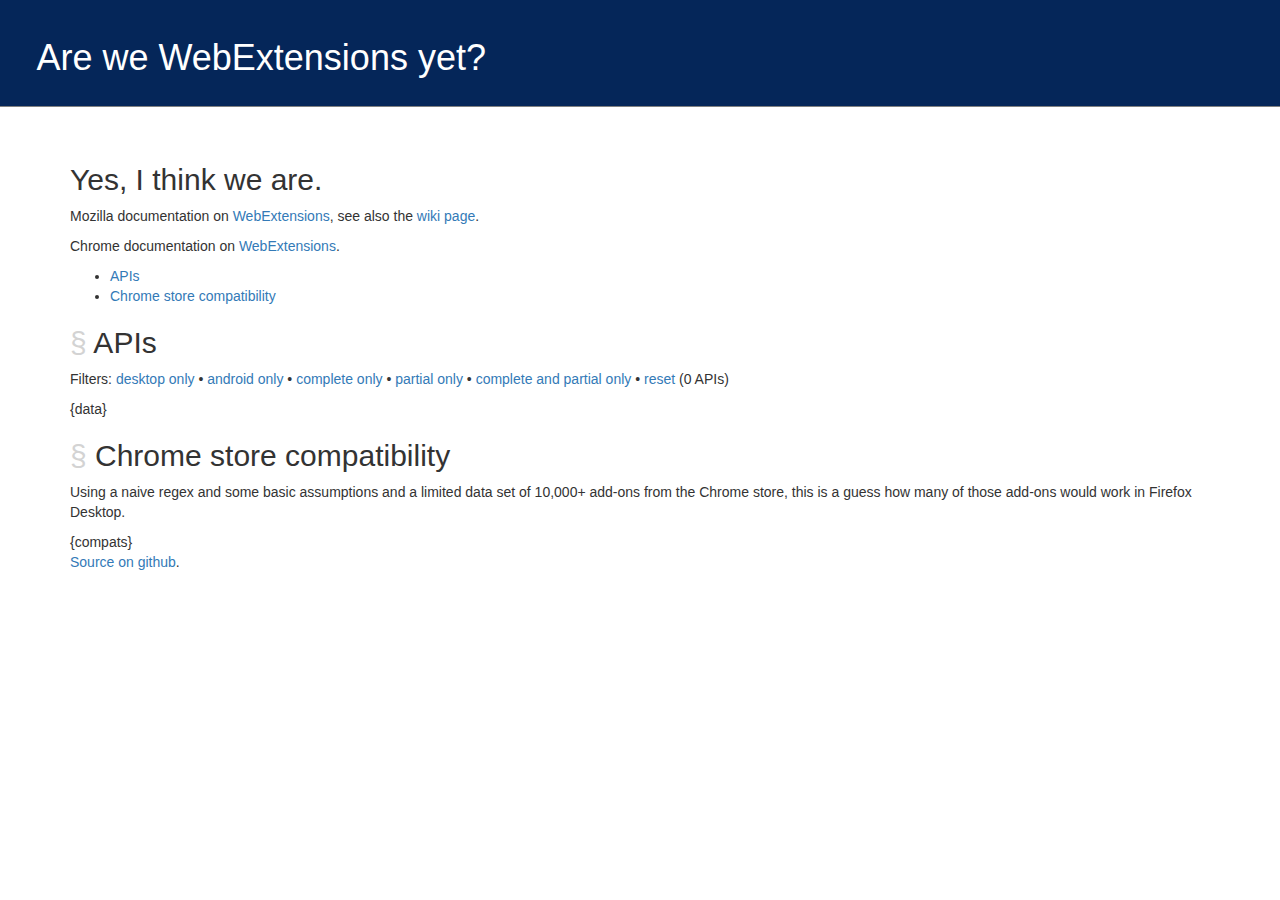
<file: template.html>
<!DOCTYPE html>
<html lang="en">
	<head>
		<title>Are we WebExtensions yet?</title>
		<meta name="viewport" content="user-scalable=no, initial-scale=1, maximum-scale=1, minimum-scale=1, width=device-width, height=device-height, target-densitydpi=device-dpi">
		<link rel="stylesheet" href="https://maxcdn.bootstrapcdn.com/bootstrap/3.3.5/css/bootstrap.min.css">
		<link rel="stylesheet" href="index.css">
	</head>
	<body>
		<div class="callout">
			<h1>Are we WebExtensions yet?</h1>
		</div>
		<div class="container">
			<h2>Yes, I think we are.</h2>
			<p>Mozilla documentation on <a href="https://developer.mozilla.org/en-US/Add-ons/WebExtensions">WebExtensions</a>, see also the <a href="https://wiki.mozilla.org/WebExtensions">wiki page</a>.</p>
			<p>Chrome documentation on <a href="https://developer.chrome.com/extensions">WebExtensions</a>.</p>
			<ul>
				<li><a href="#apis">APIs</a></li>
				<li><a href="#chrome">Chrome store compatibility</li>
			</ul>
			<h2><a href="#apis" class="anchor" id="apis">&sect;</a> APIs</h2>
			<p>Filters:
				<a href="#" id="desktop-only" class="filter">desktop only</a> &bull;
				<a href="#" id="android-only" class="filter">android only</a> &bull;
				<a href="#" id="complete-only" class="filter">complete only</a>  &bull;
				<a href="#" id="partial-only" class="filter">partial only</a> &bull;
				<a href="#" id="complete-partial-only" class="filter">complete and partial only</a> &bull;
				<a href="#" id="reset" class="filter">reset</a> (<span id="count"></span> APIs)
			</p>
			{data}
			<h2><a href="#chrome" class="anchor" id="chrome">&sect;</a> Chrome store compatibility</h2>
			<p>Using a naive regex and some basic assumptions and a limited data set of 10,000+ add-ons from the Chrome store, this is a guess how many of those add-ons would work in Firefox Desktop.</p>
			{compats}
	  </div>
		<div class="container">
			<div class="note"><a href="https://github.com/andymckay/arewewebextensionsyet.com">Source on github</a>.</div>
		</div>
		<script src="bz.js"></script>
		<script src="script.js"></script>
	</body>
</html>
</file>
<file: index.css>
@font-face {
  font-family: "Fira Sans";
  src: url("firasans-light.eot");
  src: local("Fira Sans Regular"), url("firasans-light.woff") format("woff"), url("firasans-light.ttf") format("truetype");
  font-weight: 200;
  font-style: normal;
}

div.callout {
	font-size: 1.3em;
 	padding: 1em 2em 1em 2em;
	margin-bottom: 2em;
 	background-color: #052659;
	border-bottom: 1px solid grey;
 	color: white;
}

td {
	margin: 1px;
}

.anchor, .anchor:visited {
    color: lightgrey;
}

dl {
    margin: 0;
}

span.label-info a {
    color: white;
}
</file>
